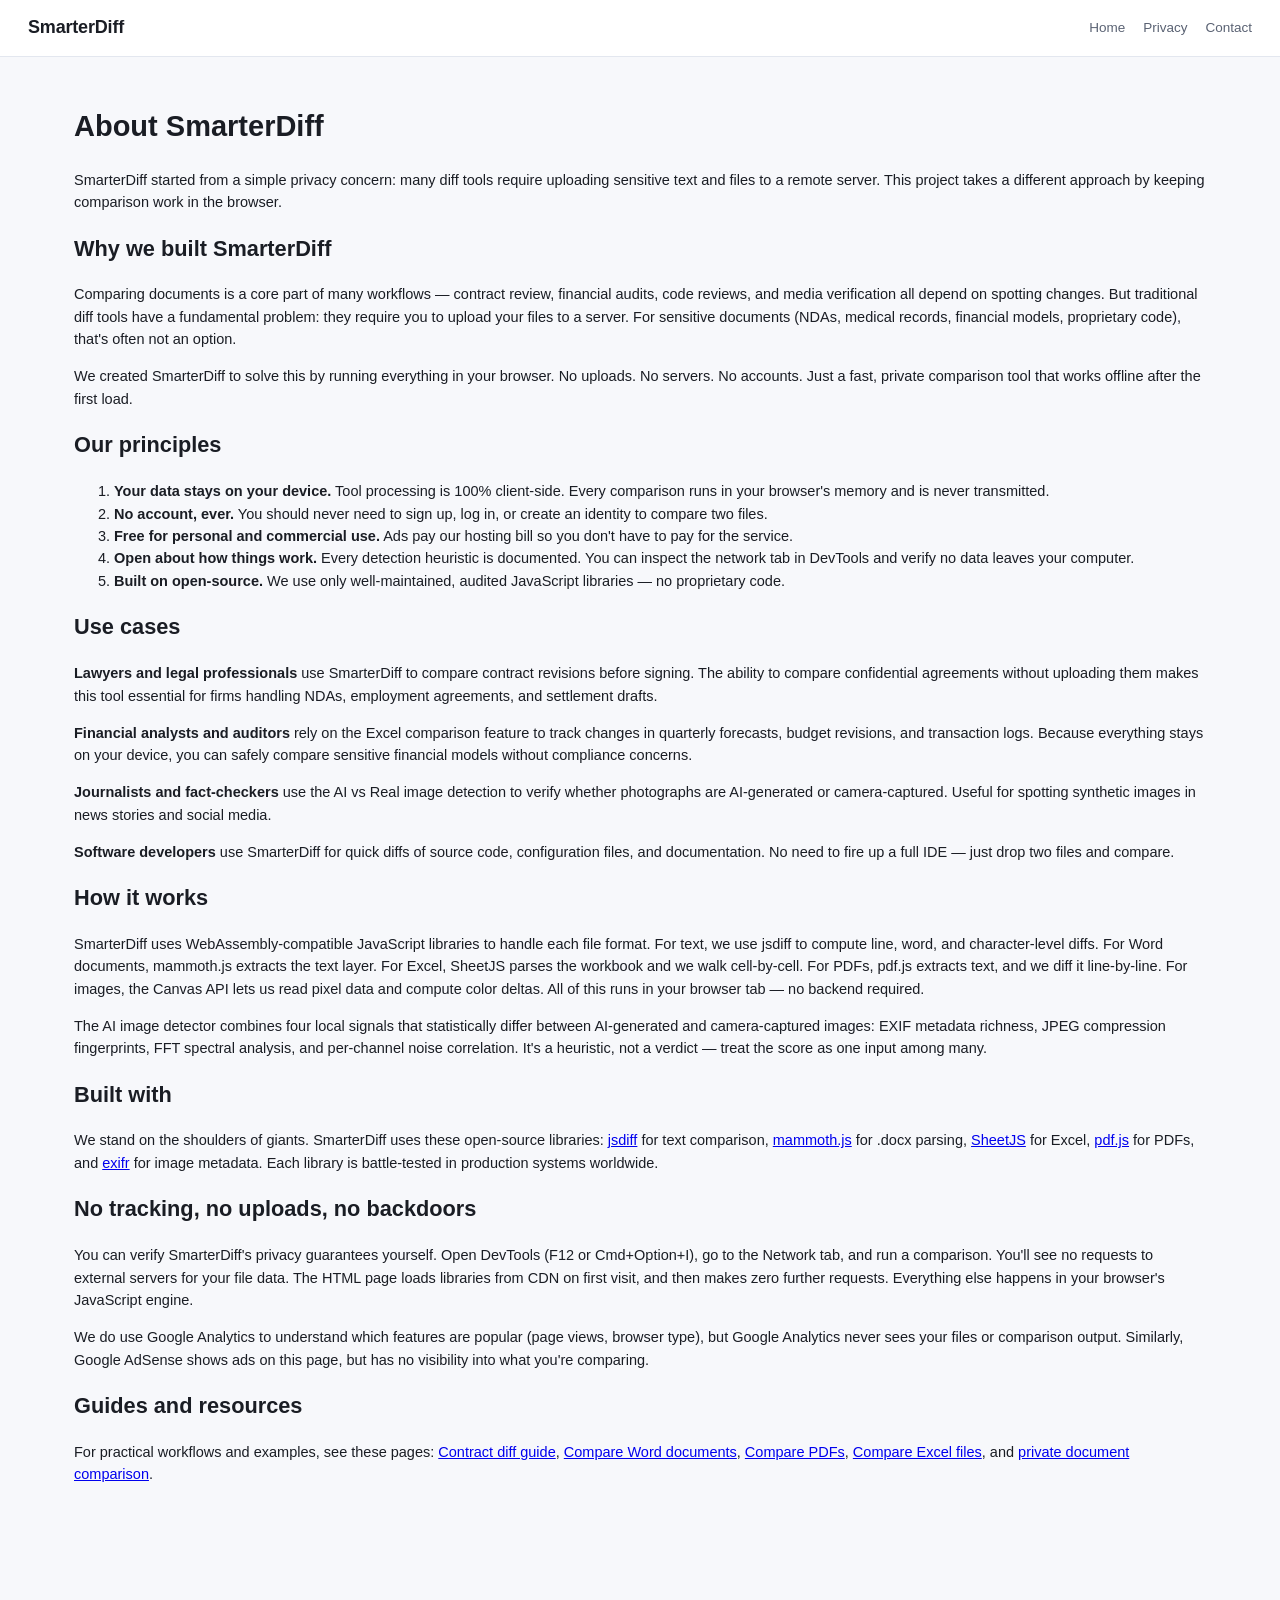
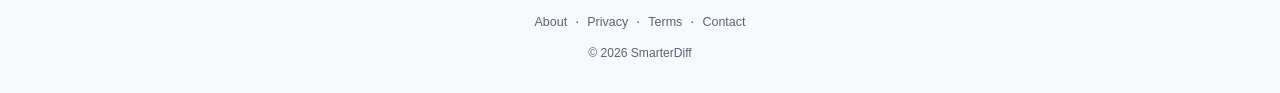
<file: about.html>
<!DOCTYPE html>
<html lang="en">
<head>
<meta charset="UTF-8" />
<meta name="viewport" content="width=device-width, initial-scale=1.0" />
<title>About — SmarterDiff</title>
<meta name="description" content="About SmarterDiff: who built it, why, and how it stays privacy-first." />
<link rel="canonical" href="https://smarterdiff.com/about.html" />
<link rel="stylesheet" href="styles.css" />
<script async src="https://pagead2.googlesyndication.com/pagead/js/adsbygoogle.js?client=ca-pub-8966173018783583" crossorigin="anonymous"></script>
</head>
<body>
<header class="topbar">
  <div class="brand"><a href="/" style="color:inherit;text-decoration:none;"><span>SmarterDiff</span></a></div>
  <nav class="nav"><a href="/">Home</a><a href="/privacy.html">Privacy</a><a href="/contact.html">Contact</a></nav>
</header>
<main class="container">
  <h1>About SmarterDiff</h1>
  <p>
    SmarterDiff started from a simple privacy concern: many diff tools require
    uploading sensitive text and files to a remote server. This project takes a
    different approach by keeping comparison work in the browser.
  </p>

  <h2>Why we built SmarterDiff</h2>
  <p>
    Comparing documents is a core part of many workflows — contract review, financial
    audits, code reviews, and media verification all depend on spotting changes.
    But traditional diff tools have a fundamental problem: they require you to upload
    your files to a server. For sensitive documents (NDAs, medical records, financial
    models, proprietary code), that's often not an option.
  </p>
  <p>
    We created SmarterDiff to solve this by running everything in your browser.
    No uploads. No servers. No accounts. Just a fast, private comparison tool that
    works offline after the first load.
  </p>

  <h2>Our principles</h2>
  <ol>
    <li><strong>Your data stays on your device.</strong> Tool processing is 100% client-side. Every comparison runs in your browser's memory and is never transmitted.</li>
    <li><strong>No account, ever.</strong> You should never need to sign up, log in, or create an identity to compare two files.</li>
    <li><strong>Free for personal and commercial use.</strong> Ads pay our hosting bill so you don't have to pay for the service.</li>
    <li><strong>Open about how things work.</strong> Every detection heuristic is documented. You can inspect the network tab in DevTools and verify no data leaves your computer.</li>
    <li><strong>Built on open-source.</strong> We use only well-maintained, audited JavaScript libraries — no proprietary code.</li>
  </ol>

  <h2>Use cases</h2>
  <p>
    <strong>Lawyers and legal professionals</strong> use SmarterDiff to compare contract
    revisions before signing. The ability to compare confidential agreements without
    uploading them makes this tool essential for firms handling NDAs, employment agreements,
    and settlement drafts.
  </p>
  <p>
    <strong>Financial analysts and auditors</strong> rely on the Excel comparison feature
    to track changes in quarterly forecasts, budget revisions, and transaction logs.
    Because everything stays on your device, you can safely compare sensitive financial
    models without compliance concerns.
  </p>
  <p>
    <strong>Journalists and fact-checkers</strong> use the AI vs Real image detection
    to verify whether photographs are AI-generated or camera-captured. Useful for
    spotting synthetic images in news stories and social media.
  </p>
  <p>
    <strong>Software developers</strong> use SmarterDiff for quick diffs of source code,
    configuration files, and documentation. No need to fire up a full IDE — just drop
    two files and compare.
  </p>

  <h2>How it works</h2>
  <p>
    SmarterDiff uses WebAssembly-compatible JavaScript libraries to handle each file format.
    For text, we use jsdiff to compute line, word, and character-level diffs.
    For Word documents, mammoth.js extracts the text layer. For Excel, SheetJS parses
    the workbook and we walk cell-by-cell. For PDFs, pdf.js extracts text, and we diff
    it line-by-line. For images, the Canvas API lets us read pixel data and compute
    color deltas. All of this runs in your browser tab — no backend required.
  </p>
  <p>
    The AI image detector combines four local signals that statistically differ between
    AI-generated and camera-captured images: EXIF metadata richness, JPEG compression
    fingerprints, FFT spectral analysis, and per-channel noise correlation. It's a heuristic,
    not a verdict — treat the score as one input among many.
  </p>

  <h2>Built with</h2>
  <p>
    We stand on the shoulders of giants. SmarterDiff uses these open-source libraries:
    <a href="https://github.com/kpdecker/jsdiff">jsdiff</a> for text comparison,
    <a href="https://github.com/mwilliamson/mammoth.js">mammoth.js</a> for .docx parsing,
    <a href="https://github.com/SheetJS/sheetjs">SheetJS</a> for Excel,
    <a href="https://mozilla.github.io/pdf.js/">pdf.js</a> for PDFs, and
    <a href="https://github.com/MikeKovarik/exifr">exifr</a> for image metadata.
    Each library is battle-tested in production systems worldwide.
  </p>

  <h2>No tracking, no uploads, no backdoors</h2>
  <p>
    You can verify SmarterDiff's privacy guarantees yourself. Open DevTools (F12 or Cmd+Option+I),
    go to the Network tab, and run a comparison. You'll see no requests to external servers
    for your file data. The HTML page loads libraries from CDN on first visit, and then
    makes zero further requests. Everything else happens in your browser's JavaScript engine.
  </p>
  <p>
    We do use Google Analytics to understand which features are popular (page views, browser type),
    but Google Analytics never sees your files or comparison output. Similarly, Google AdSense
    shows ads on this page, but has no visibility into what you're comparing.
  </p>
<section>
  <h2>Guides and resources</h2>
  <p>
    For practical workflows and examples, see these pages:
    <a href="/contract-diff-guide.html">Contract diff guide</a>,
    <a href="/compare-word-documents.html">Compare Word documents</a>,
    <a href="/compare-pdfs.html">Compare PDFs</a>,
    <a href="/compare-excel-files.html">Compare Excel files</a>, and
    <a href="/private-document-comparison.html">private document comparison</a>.
  </p>
</section>
</main>
<footer class="footer">
  <nav class="footer-nav">
    <a href="/about.html">About</a> · <a href="/privacy.html">Privacy</a> · <a href="/terms.html">Terms</a> · <a href="/contact.html">Contact</a>
  </nav>
  <small>© 2026 SmarterDiff</small>
</footer>
</body>
</html>
</file>
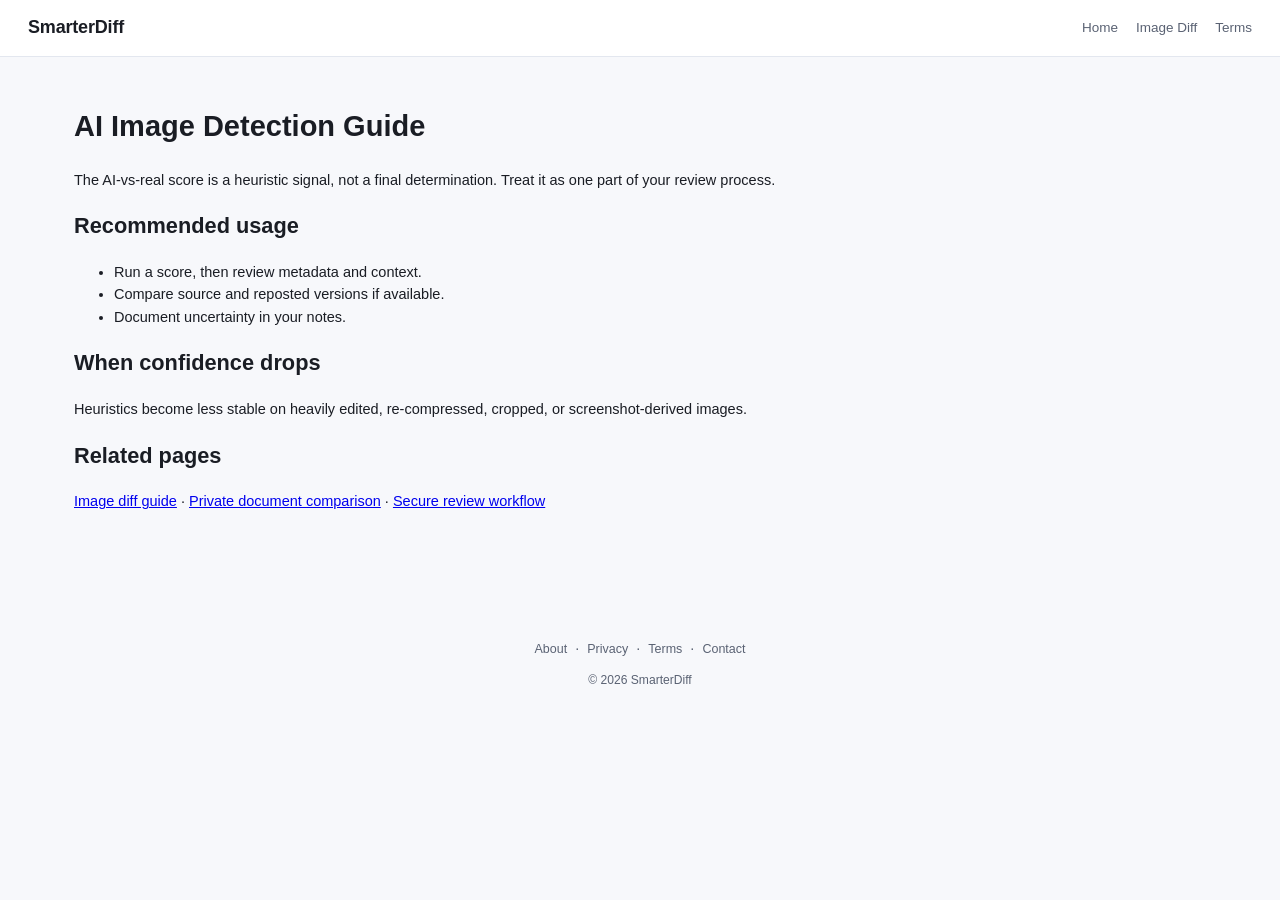
<file: ai-image-detection-guide.html>
<!DOCTYPE html>
<html lang="en">
<head>
<meta charset="UTF-8" />
<meta name="viewport" content="width=device-width, initial-scale=1.0" />
<title>AI Image Detection Guide | SmarterDiff</title>
<meta name="description" content="How to use AI image likelihood scores responsibly and interpret heuristic output." />
<link rel="canonical" href="https://smarterdiff.com/ai-image-detection-guide.html" />
<link rel="stylesheet" href="styles.css" />
</head>
<body>
<header class="topbar">
  <div class="brand"><a href="/" style="color:inherit;text-decoration:none;"><span>SmarterDiff</span></a></div>
  <nav class="nav"><a href="/">Home</a><a href="/image-diff-guide.html">Image Diff</a><a href="/terms.html">Terms</a></nav>
</header>
<main class="container">
  <h1>AI Image Detection Guide</h1>
  <p>The AI-vs-real score is a heuristic signal, not a final determination. Treat it as one part of your review process.</p>
  <h2>Recommended usage</h2>
  <ul>
    <li>Run a score, then review metadata and context.</li>
    <li>Compare source and reposted versions if available.</li>
    <li>Document uncertainty in your notes.</li>
  </ul>
  <h2>When confidence drops</h2>
  <p>Heuristics become less stable on heavily edited, re-compressed, cropped, or screenshot-derived images.</p>
  <h2>Related pages</h2>
  <p><a href="/image-diff-guide.html">Image diff guide</a> · <a href="/private-document-comparison.html">Private document comparison</a> · <a href="/secure-review-workflow.html">Secure review workflow</a></p>
</main>
<footer class="footer">
  <nav class="footer-nav"><a href="/about.html">About</a> · <a href="/privacy.html">Privacy</a> · <a href="/terms.html">Terms</a> · <a href="/contact.html">Contact</a></nav>
  <small>© 2026 SmarterDiff</small>
</footer>
</body>
</html>
</file>
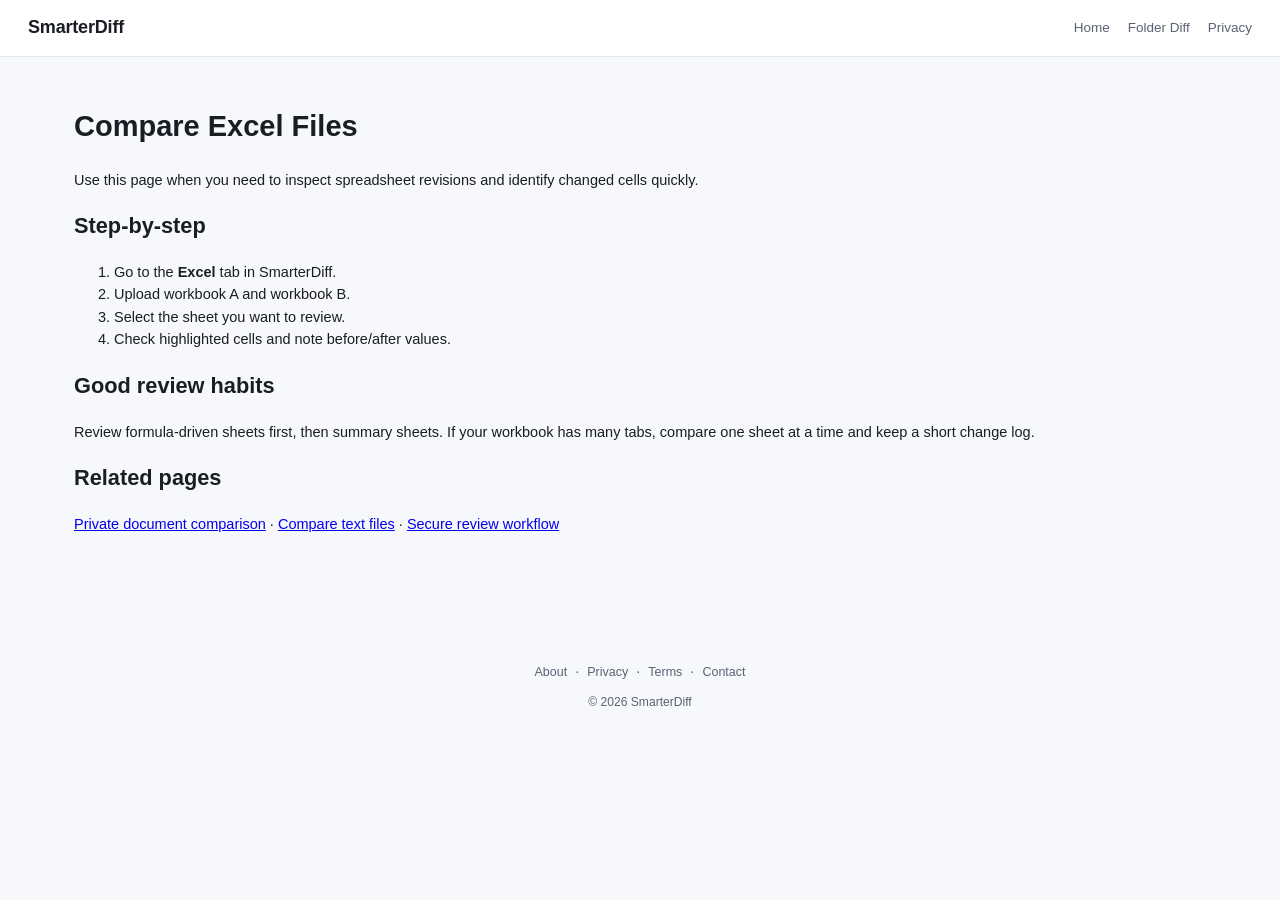
<file: compare-excel-files.html>
<!DOCTYPE html>
<html lang="en">
<head>
<meta charset="UTF-8" />
<meta name="viewport" content="width=device-width, initial-scale=1.0" />
<title>Compare Excel Files and CSVs | SmarterDiff</title>
<meta name="description" content="A practical guide for comparing Excel and CSV files cell-by-cell with local browser processing." />
<link rel="canonical" href="https://smarterdiff.com/compare-excel-files.html" />
<link rel="stylesheet" href="styles.css" />
</head>
<body>
<header class="topbar">
  <div class="brand"><a href="/" style="color:inherit;text-decoration:none;"><span>SmarterDiff</span></a></div>
  <nav class="nav"><a href="/">Home</a><a href="/folder-diff-checklist.html">Folder Diff</a><a href="/privacy.html">Privacy</a></nav>
</header>
<main class="container">
  <h1>Compare Excel Files</h1>
  <p>Use this page when you need to inspect spreadsheet revisions and identify changed cells quickly.</p>

  <h2>Step-by-step</h2>
  <ol>
    <li>Go to the <strong>Excel</strong> tab in SmarterDiff.</li>
    <li>Upload workbook A and workbook B.</li>
    <li>Select the sheet you want to review.</li>
    <li>Check highlighted cells and note before/after values.</li>
  </ol>

  <h2>Good review habits</h2>
  <p>Review formula-driven sheets first, then summary sheets. If your workbook has many tabs, compare one sheet at a time and keep a short change log.</p>

  <h2>Related pages</h2>
  <p><a href="/private-document-comparison.html">Private document comparison</a> · <a href="/compare-text-files.html">Compare text files</a> · <a href="/secure-review-workflow.html">Secure review workflow</a></p>
</main>
<footer class="footer">
  <nav class="footer-nav"><a href="/about.html">About</a> · <a href="/privacy.html">Privacy</a> · <a href="/terms.html">Terms</a> · <a href="/contact.html">Contact</a></nav>
  <small>© 2026 SmarterDiff</small>
</footer>
</body>
</html>
</file>
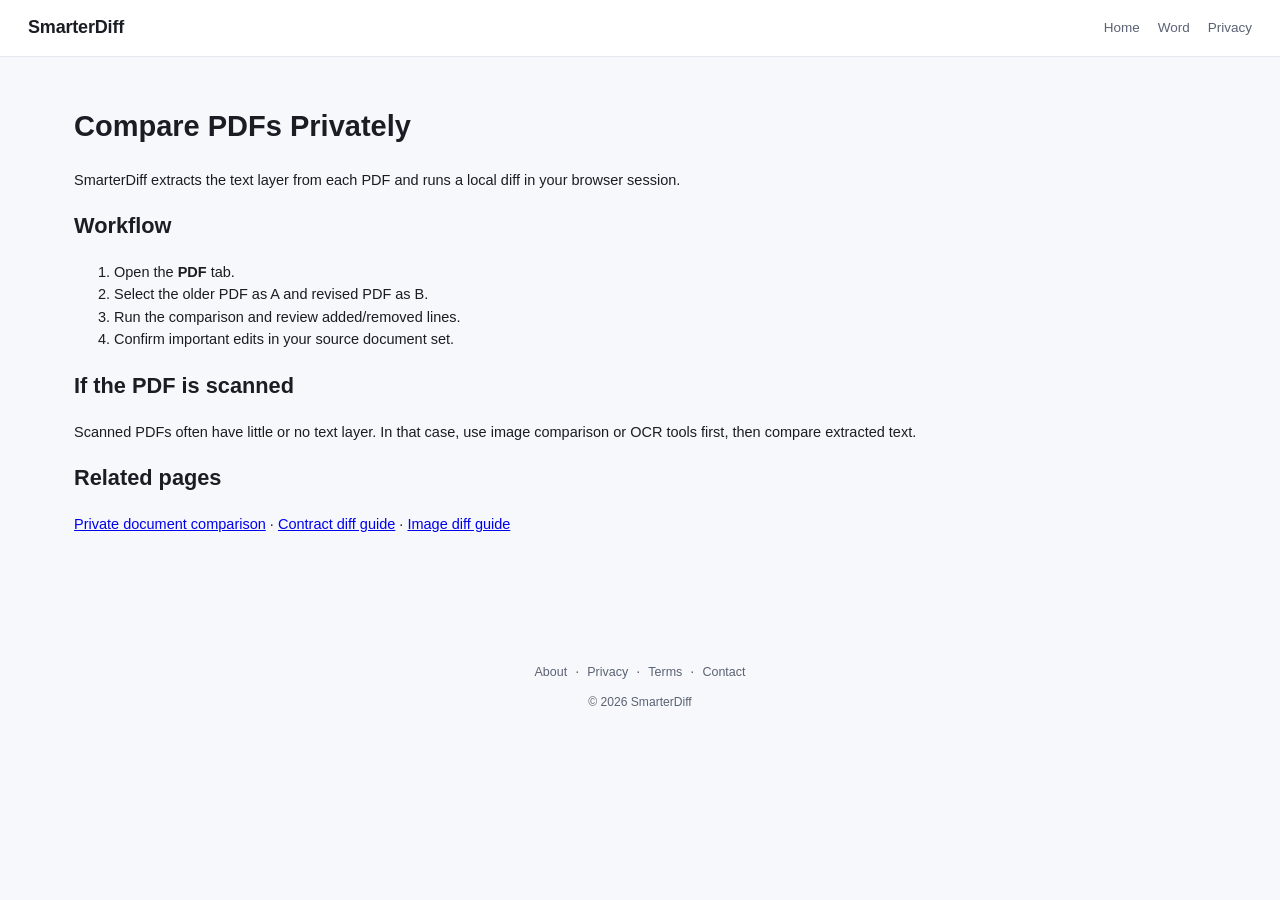
<file: compare-pdfs.html>
<!DOCTYPE html>
<html lang="en">
<head>
<meta charset="UTF-8" />
<meta name="viewport" content="width=device-width, initial-scale=1.0" />
<title>Compare PDF Files Without Uploading Content | SmarterDiff</title>
<meta name="description" content="Learn how to compare two PDFs locally in your browser and handle scanned PDF edge cases." />
<link rel="canonical" href="https://smarterdiff.com/compare-pdfs.html" />
<link rel="stylesheet" href="styles.css" />
</head>
<body>
<header class="topbar">
  <div class="brand"><a href="/" style="color:inherit;text-decoration:none;"><span>SmarterDiff</span></a></div>
  <nav class="nav"><a href="/">Home</a><a href="/compare-word-documents.html">Word</a><a href="/privacy.html">Privacy</a></nav>
</header>
<main class="container">
  <h1>Compare PDFs Privately</h1>
  <p>SmarterDiff extracts the text layer from each PDF and runs a local diff in your browser session.</p>

  <h2>Workflow</h2>
  <ol>
    <li>Open the <strong>PDF</strong> tab.</li>
    <li>Select the older PDF as A and revised PDF as B.</li>
    <li>Run the comparison and review added/removed lines.</li>
    <li>Confirm important edits in your source document set.</li>
  </ol>

  <h2>If the PDF is scanned</h2>
  <p>Scanned PDFs often have little or no text layer. In that case, use image comparison or OCR tools first, then compare extracted text.</p>

  <h2>Related pages</h2>
  <p><a href="/private-document-comparison.html">Private document comparison</a> · <a href="/contract-diff-guide.html">Contract diff guide</a> · <a href="/image-diff-guide.html">Image diff guide</a></p>
</main>
<footer class="footer">
  <nav class="footer-nav"><a href="/about.html">About</a> · <a href="/privacy.html">Privacy</a> · <a href="/terms.html">Terms</a> · <a href="/contact.html">Contact</a></nav>
  <small>© 2026 SmarterDiff</small>
</footer>
</body>
</html>
</file>
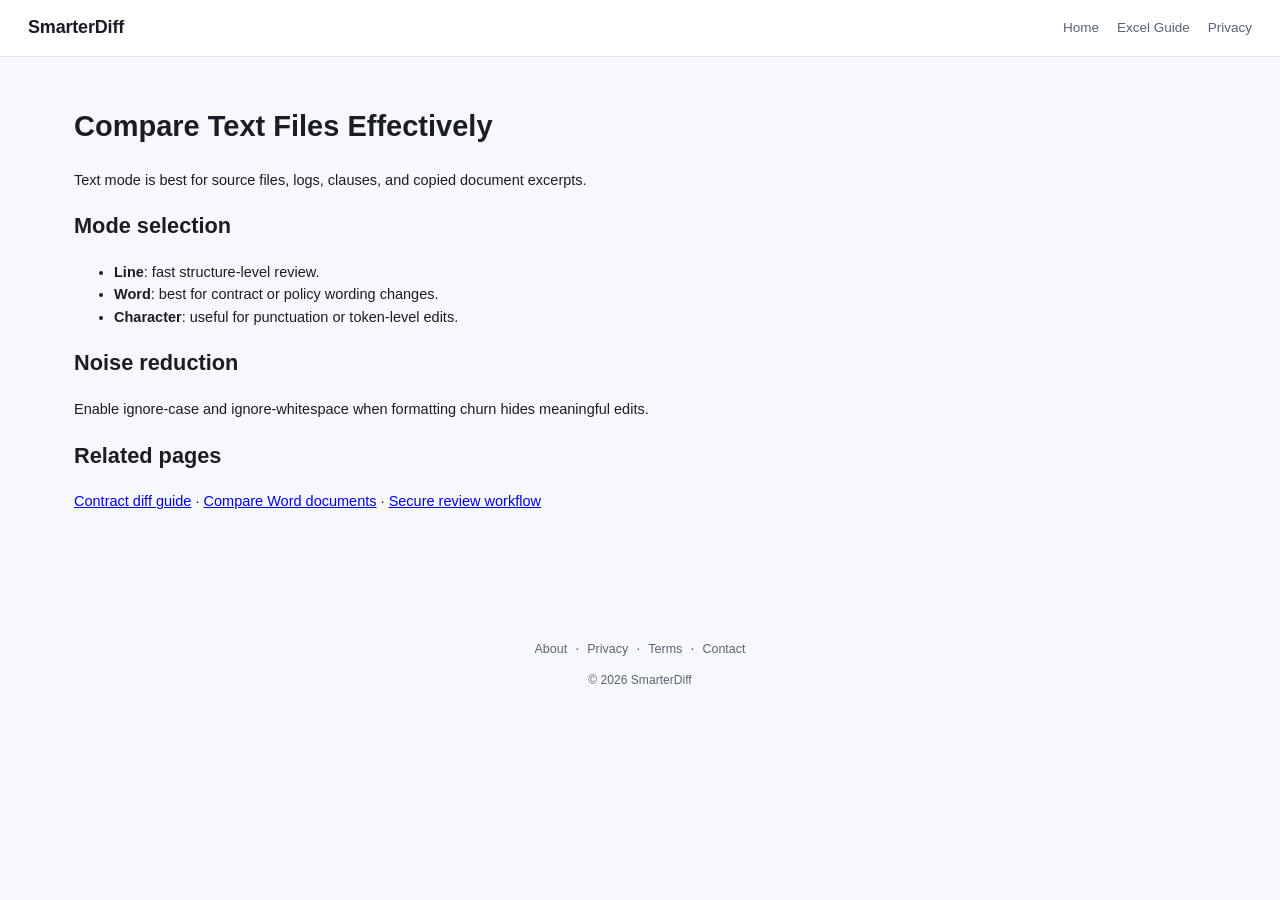
<file: compare-text-files.html>
<!DOCTYPE html>
<html lang="en">
<head>
<meta charset="UTF-8" />
<meta name="viewport" content="width=device-width, initial-scale=1.0" />
<title>Compare Text Files by Line, Word, or Character | SmarterDiff</title>
<meta name="description" content="Guide to text diff modes, including ignore-case and ignore-whitespace settings for cleaner reviews." />
<link rel="canonical" href="https://smarterdiff.com/compare-text-files.html" />
<link rel="stylesheet" href="styles.css" />
</head>
<body>
<header class="topbar">
  <div class="brand"><a href="/" style="color:inherit;text-decoration:none;"><span>SmarterDiff</span></a></div>
  <nav class="nav"><a href="/">Home</a><a href="/compare-excel-files.html">Excel Guide</a><a href="/privacy.html">Privacy</a></nav>
</header>
<main class="container">
  <h1>Compare Text Files Effectively</h1>
  <p>Text mode is best for source files, logs, clauses, and copied document excerpts.</p>
  <h2>Mode selection</h2>
  <ul>
    <li><strong>Line</strong>: fast structure-level review.</li>
    <li><strong>Word</strong>: best for contract or policy wording changes.</li>
    <li><strong>Character</strong>: useful for punctuation or token-level edits.</li>
  </ul>
  <h2>Noise reduction</h2>
  <p>Enable ignore-case and ignore-whitespace when formatting churn hides meaningful edits.</p>
  <h2>Related pages</h2>
  <p><a href="/contract-diff-guide.html">Contract diff guide</a> · <a href="/compare-word-documents.html">Compare Word documents</a> · <a href="/secure-review-workflow.html">Secure review workflow</a></p>
</main>
<footer class="footer">
  <nav class="footer-nav"><a href="/about.html">About</a> · <a href="/privacy.html">Privacy</a> · <a href="/terms.html">Terms</a> · <a href="/contact.html">Contact</a></nav>
  <small>© 2026 SmarterDiff</small>
</footer>
</body>
</html>
</file>
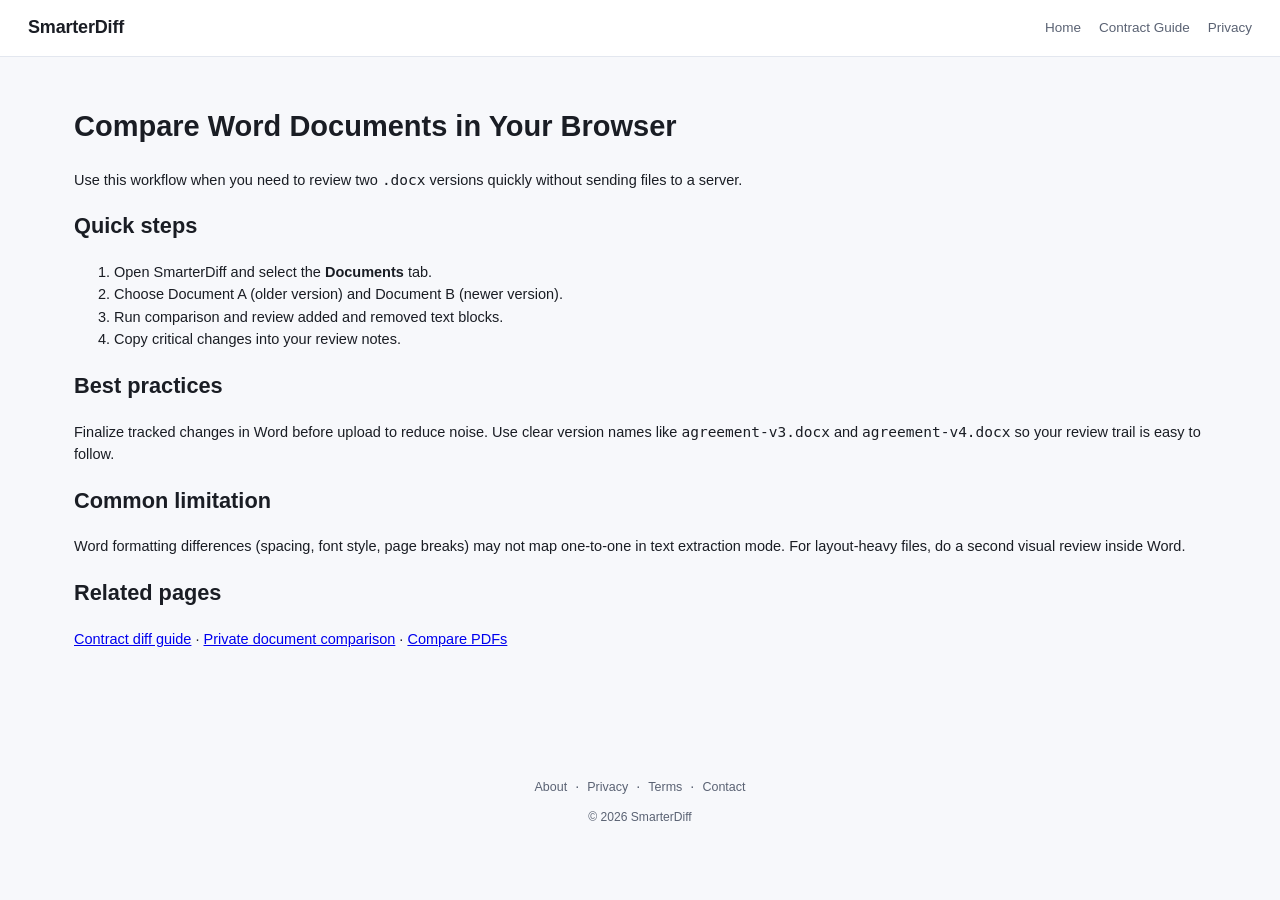
<file: compare-word-documents.html>
<!DOCTYPE html>
<html lang="en">
<head>
<meta charset="UTF-8" />
<meta name="viewport" content="width=device-width, initial-scale=1.0" />
<title>How to Compare Word Documents Privately | SmarterDiff</title>
<meta name="description" content="Step-by-step guide to compare Word documents (.docx) in your browser without uploading files." />
<link rel="canonical" href="https://smarterdiff.com/compare-word-documents.html" />
<link rel="stylesheet" href="styles.css" />
</head>
<body>
<header class="topbar">
  <div class="brand"><a href="/" style="color:inherit;text-decoration:none;"><span>SmarterDiff</span></a></div>
  <nav class="nav"><a href="/">Home</a><a href="/contract-diff-guide.html">Contract Guide</a><a href="/privacy.html">Privacy</a></nav>
</header>
<main class="container">
  <h1>Compare Word Documents in Your Browser</h1>
  <p>Use this workflow when you need to review two <code>.docx</code> versions quickly without sending files to a server.</p>

  <h2>Quick steps</h2>
  <ol>
    <li>Open SmarterDiff and select the <strong>Documents</strong> tab.</li>
    <li>Choose Document A (older version) and Document B (newer version).</li>
    <li>Run comparison and review added and removed text blocks.</li>
    <li>Copy critical changes into your review notes.</li>
  </ol>

  <h2>Best practices</h2>
  <p>Finalize tracked changes in Word before upload to reduce noise. Use clear version names like <code>agreement-v3.docx</code> and <code>agreement-v4.docx</code> so your review trail is easy to follow.</p>

  <h2>Common limitation</h2>
  <p>Word formatting differences (spacing, font style, page breaks) may not map one-to-one in text extraction mode. For layout-heavy files, do a second visual review inside Word.</p>

  <h2>Related pages</h2>
  <p><a href="/contract-diff-guide.html">Contract diff guide</a> · <a href="/private-document-comparison.html">Private document comparison</a> · <a href="/compare-pdfs.html">Compare PDFs</a></p>
</main>
<footer class="footer">
  <nav class="footer-nav">
    <a href="/about.html">About</a> · <a href="/privacy.html">Privacy</a> · <a href="/terms.html">Terms</a> · <a href="/contact.html">Contact</a>
  </nav>
  <small>© 2026 SmarterDiff</small>
</footer>
</body>
</html>
</file>
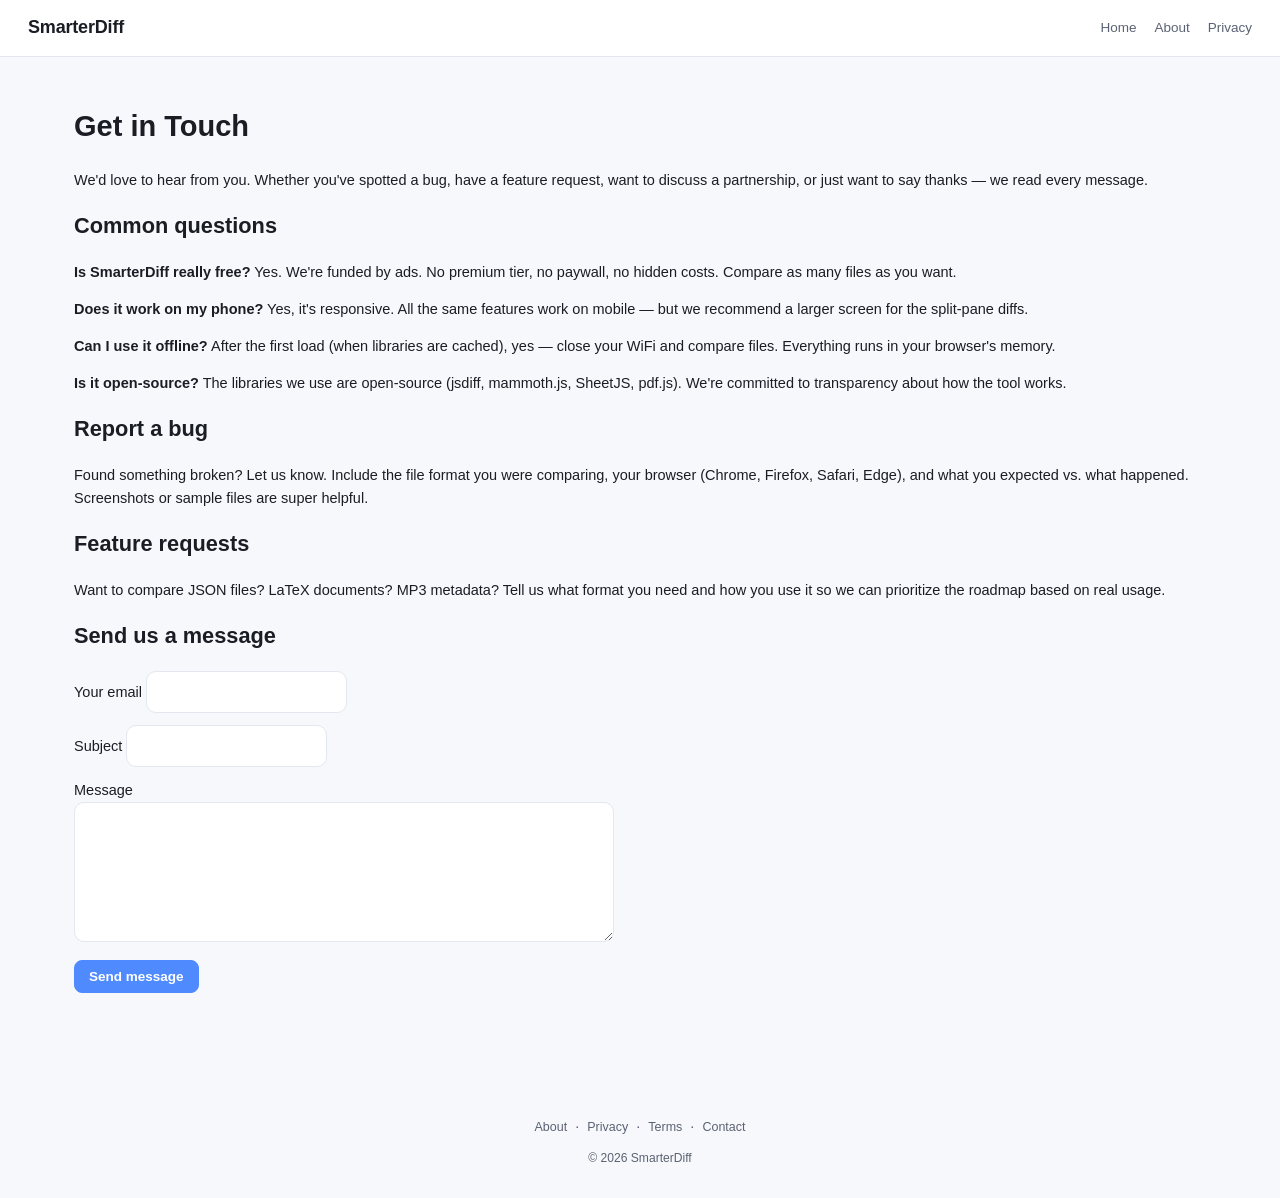
<file: contact.html>
<!DOCTYPE html>
<html lang="en">
<head>
<meta charset="UTF-8" />
<meta name="viewport" content="width=device-width, initial-scale=1.0" />
<title>Contact — SmarterDiff</title>
<meta name="description" content="Get in touch with SmarterDiff for support, feedback, and feature requests." />
<link rel="canonical" href="https://smarterdiff.com/contact.html" />
<link rel="stylesheet" href="styles.css" />
<script async src="https://pagead2.googlesyndication.com/pagead/js/adsbygoogle.js?client=ca-pub-8966173018783583" crossorigin="anonymous"></script>
<style>
  .contact-form { display: grid; gap: 12px; max-width: 540px; }
  .contact-form input, .contact-form textarea {
    background: var(--panel); color: var(--text);
    border: 1px solid var(--border); border-radius: 10px;
    padding: 12px; font-size: 14px; font-family: inherit;
  }
  .contact-form textarea { min-height: 140px; resize: vertical; }
</style>
</head>
<body>
<header class="topbar">
  <div class="brand"><a href="/" style="color:inherit;text-decoration:none;"><span>SmarterDiff</span></a></div>
  <nav class="nav"><a href="/">Home</a><a href="/about.html">About</a><a href="/privacy.html">Privacy</a></nav>
</header>
<main class="container">
  <h1>Get in Touch</h1>
  <p>
    We'd love to hear from you. Whether you've spotted a bug, have a feature request,
    want to discuss a partnership, or just want to say thanks — we read every message.
  </p>

  <h2>Common questions</h2>
  <p>
    <strong>Is SmarterDiff really free?</strong> Yes. We're funded by ads. No premium tier,
    no paywall, no hidden costs. Compare as many files as you want.
  </p>
  <p>
    <strong>Does it work on my phone?</strong> Yes, it's responsive. All the same features
    work on mobile — but we recommend a larger screen for the split-pane diffs.
  </p>
  <p>
    <strong>Can I use it offline?</strong> After the first load (when libraries are cached),
    yes — close your WiFi and compare files. Everything runs in your browser's memory.
  </p>
  <p>
    <strong>Is it open-source?</strong> The libraries we use are open-source (jsdiff, mammoth.js,
    SheetJS, pdf.js). We're committed to transparency about how the tool works.
  </p>

  <h2>Report a bug</h2>
  <p>
    Found something broken? Let us know. Include the file format you were comparing, your
    browser (Chrome, Firefox, Safari, Edge), and what you expected vs. what happened.
    Screenshots or sample files are super helpful.
  </p>

  <h2>Feature requests</h2>
  <p>
    Want to compare JSON files? LaTeX documents? MP3 metadata? Tell us what format
    you need and how you use it so we can prioritize the roadmap based on real usage.
  </p>

  <h2>Send us a message</h2>
  <!-- Replace the form action with your own Formspree (or equivalent) endpoint -->
  <form id="contact-form" class="contact-form" action="https://formspree.io/f/xlgvjqen" method="POST">
    <label>
      Your email
      <input type="email" name="email" required />
    </label>
    <label>
      Subject
      <input type="text" name="subject" required />
    </label>
    <label>
      Message
      <textarea name="message" required></textarea>
    </label>
    <button class="btn primary" type="submit" style="justify-self:start;">Send message</button>
  </form>

  <div id="contact-status" aria-live="polite" style="margin-top:12px;font-size:14px;color:var(--muted);"></div>

  
</main>
<footer class="footer">
  <nav class="footer-nav">
    <a href="/about.html">About</a> · <a href="/privacy.html">Privacy</a> · <a href="/terms.html">Terms</a> · <a href="/contact.html">Contact</a>
  </nav>
  <small>© 2026 SmarterDiff</small>
</footer>
<script>
  (function(){
    var form = document.getElementById('contact-form');
    if (!form) return;
    var status = document.getElementById('contact-status');

    form.addEventListener('submit', function(e){
      e.preventDefault();
      status.style.color = '';
      status.textContent = 'Sending…';

      var action = form.getAttribute('action');
      if (!action || action.indexOf('YOUR_FORM_ID') !== -1) {
        status.style.color = 'crimson';
        status.textContent = 'Please set your Formspree form ID in the form action.';
        return;
      }

      var data = new FormData(form);

      fetch(action, {
        method: 'POST',
        body: data,
        headers: {
          'Accept': 'application/json'
        }
      }).then(function(response){
        if (response.ok) return response.json().catch(function(){return {ok:true}});
        return response.json().then(function(err){throw err}).catch(function(){throw new Error('Request failed')});
      }).then(function(){
        form.reset();
        status.style.color = 'green';
        status.textContent = 'Message sent — thanks!';
      }).catch(function(err){
        status.style.color = 'crimson';
        status.textContent = 'Sorry — sending failed. Please email hello@smarterdiff.com';
        console.error('Contact form error:', err);
      });
    });
  })();
</script>
</body>
</html>
</file>
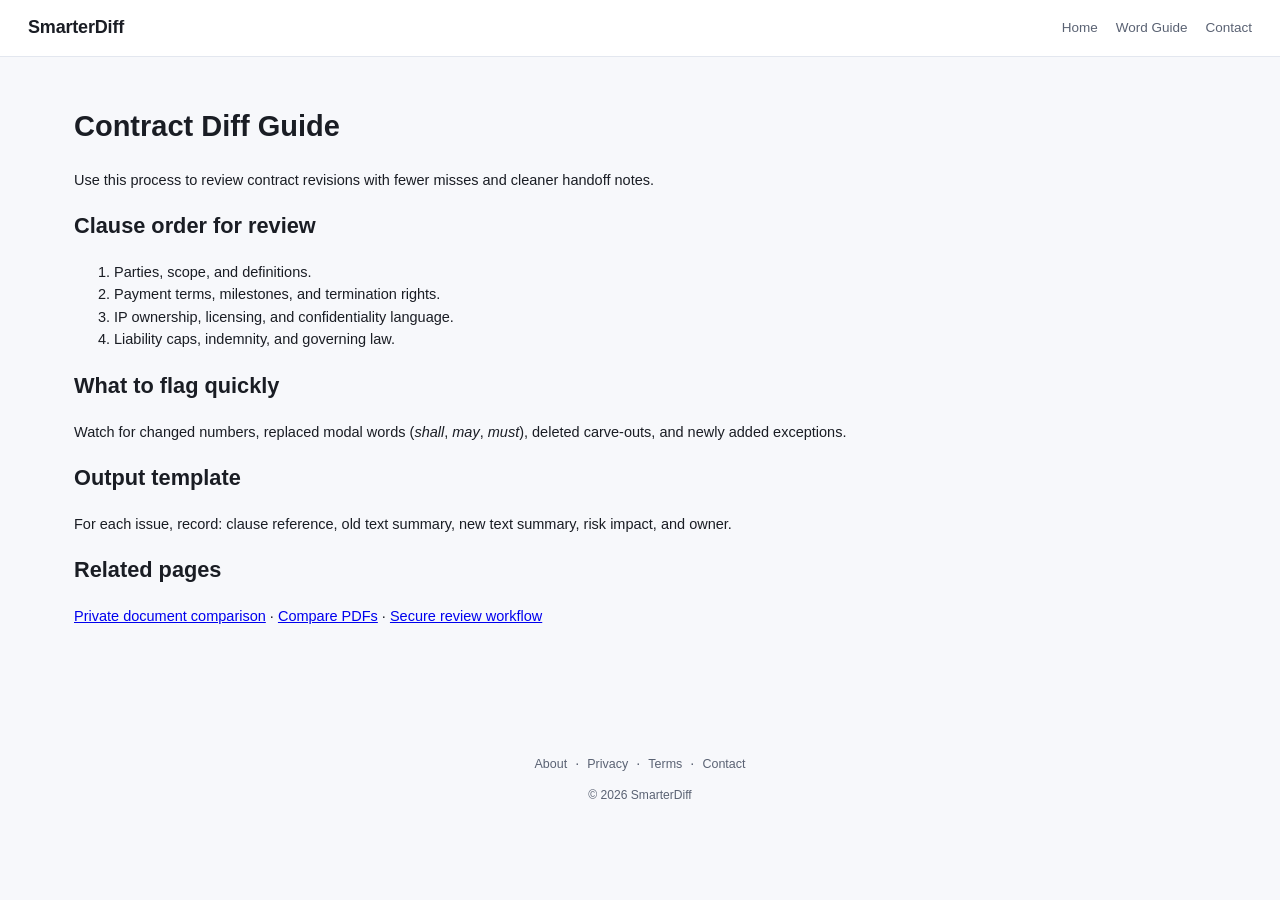
<file: contract-diff-guide.html>
<!DOCTYPE html>
<html lang="en">
<head>
<meta charset="UTF-8" />
<meta name="viewport" content="width=device-width, initial-scale=1.0" />
<title>Contract Diff Guide | SmarterDiff</title>
<meta name="description" content="A practical contract redline checklist for reviewing clause changes with SmarterDiff." />
<link rel="canonical" href="https://smarterdiff.com/contract-diff-guide.html" />
<link rel="stylesheet" href="styles.css" />
</head>
<body>
<header class="topbar">
  <div class="brand"><a href="/" style="color:inherit;text-decoration:none;"><span>SmarterDiff</span></a></div>
  <nav class="nav"><a href="/">Home</a><a href="/compare-word-documents.html">Word Guide</a><a href="/contact.html">Contact</a></nav>
</header>
<main class="container">
  <h1>Contract Diff Guide</h1>
  <p>Use this process to review contract revisions with fewer misses and cleaner handoff notes.</p>

  <h2>Clause order for review</h2>
  <ol>
    <li>Parties, scope, and definitions.</li>
    <li>Payment terms, milestones, and termination rights.</li>
    <li>IP ownership, licensing, and confidentiality language.</li>
    <li>Liability caps, indemnity, and governing law.</li>
  </ol>

  <h2>What to flag quickly</h2>
  <p>Watch for changed numbers, replaced modal words (<em>shall</em>, <em>may</em>, <em>must</em>), deleted carve-outs, and newly added exceptions.</p>

  <h2>Output template</h2>
  <p>For each issue, record: clause reference, old text summary, new text summary, risk impact, and owner.</p>

  <h2>Related pages</h2>
  <p><a href="/private-document-comparison.html">Private document comparison</a> · <a href="/compare-pdfs.html">Compare PDFs</a> · <a href="/secure-review-workflow.html">Secure review workflow</a></p>
</main>
<footer class="footer">
  <nav class="footer-nav"><a href="/about.html">About</a> · <a href="/privacy.html">Privacy</a> · <a href="/terms.html">Terms</a> · <a href="/contact.html">Contact</a></nav>
  <small>© 2026 SmarterDiff</small>
</footer>
</body>
</html>
</file>
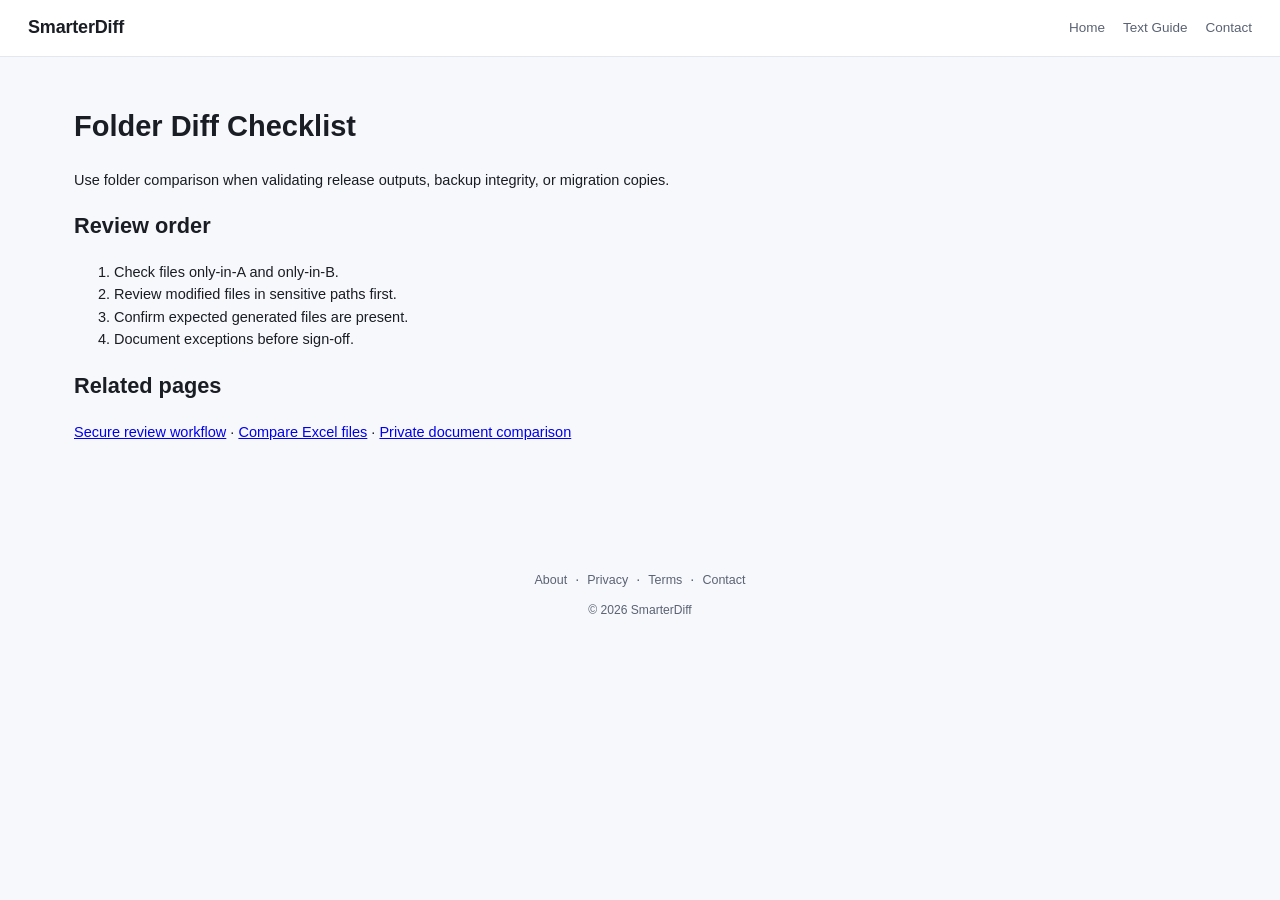
<file: folder-diff-checklist.html>
<!DOCTYPE html>
<html lang="en">
<head>
<meta charset="UTF-8" />
<meta name="viewport" content="width=device-width, initial-scale=1.0" />
<title>Folder Diff Checklist for Release Reviews | SmarterDiff</title>
<meta name="description" content="Checklist for comparing folders before releases, migrations, and backup verification." />
<link rel="canonical" href="https://smarterdiff.com/folder-diff-checklist.html" />
<link rel="stylesheet" href="styles.css" />
</head>
<body>
<header class="topbar">
  <div class="brand"><a href="/" style="color:inherit;text-decoration:none;"><span>SmarterDiff</span></a></div>
  <nav class="nav"><a href="/">Home</a><a href="/compare-text-files.html">Text Guide</a><a href="/contact.html">Contact</a></nav>
</header>
<main class="container">
  <h1>Folder Diff Checklist</h1>
  <p>Use folder comparison when validating release outputs, backup integrity, or migration copies.</p>
  <h2>Review order</h2>
  <ol>
    <li>Check files only-in-A and only-in-B.</li>
    <li>Review modified files in sensitive paths first.</li>
    <li>Confirm expected generated files are present.</li>
    <li>Document exceptions before sign-off.</li>
  </ol>
  <h2>Related pages</h2>
  <p><a href="/secure-review-workflow.html">Secure review workflow</a> · <a href="/compare-excel-files.html">Compare Excel files</a> · <a href="/private-document-comparison.html">Private document comparison</a></p>
</main>
<footer class="footer">
  <nav class="footer-nav"><a href="/about.html">About</a> · <a href="/privacy.html">Privacy</a> · <a href="/terms.html">Terms</a> · <a href="/contact.html">Contact</a></nav>
  <small>© 2026 SmarterDiff</small>
</footer>
</body>
</html>
</file>
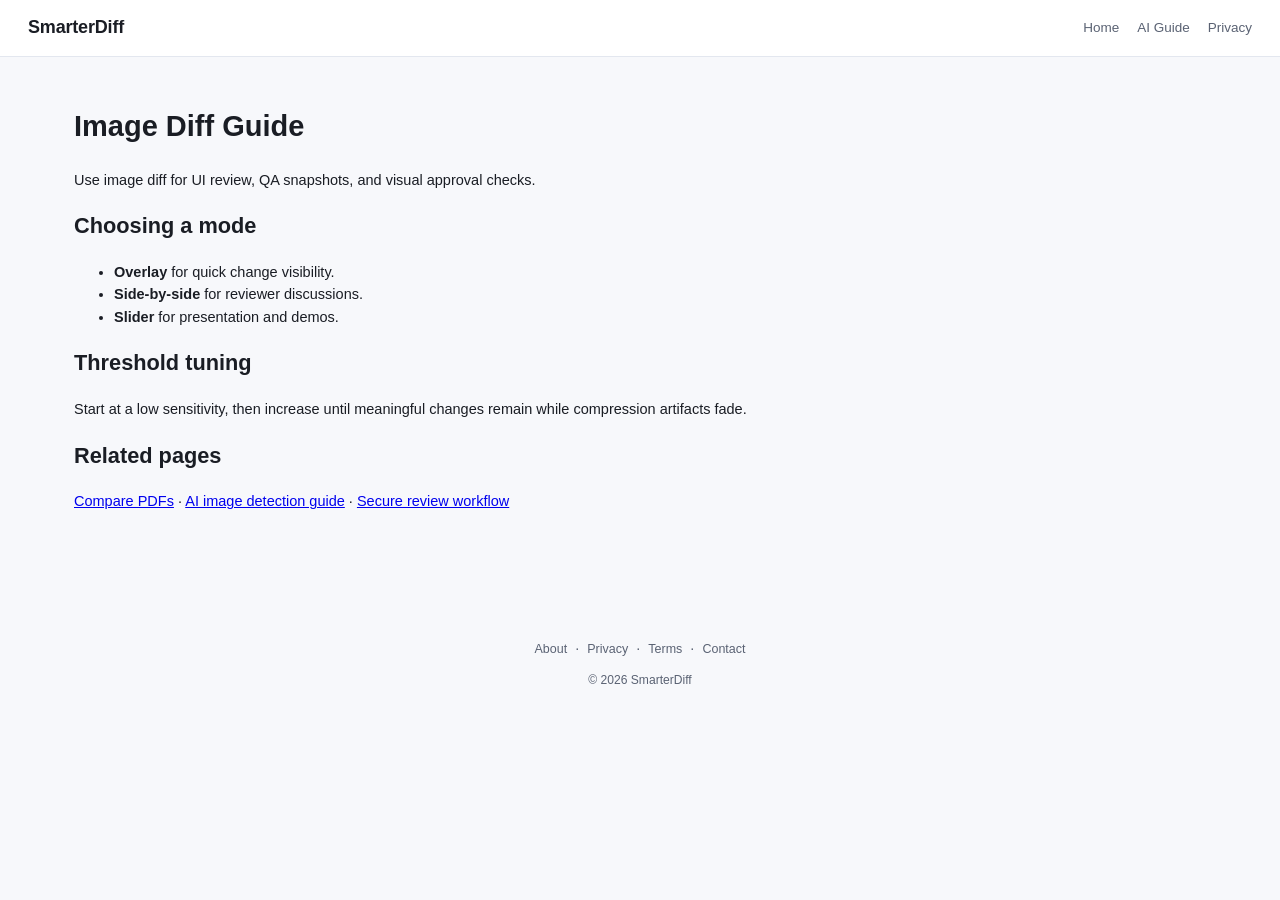
<file: image-diff-guide.html>
<!DOCTYPE html>
<html lang="en">
<head>
<meta charset="UTF-8" />
<meta name="viewport" content="width=device-width, initial-scale=1.0" />
<title>Image Diff Guide for Design and QA | SmarterDiff</title>
<meta name="description" content="How to compare two images using overlay, side-by-side, and slider modes." />
<link rel="canonical" href="https://smarterdiff.com/image-diff-guide.html" />
<link rel="stylesheet" href="styles.css" />
</head>
<body>
<header class="topbar">
  <div class="brand"><a href="/" style="color:inherit;text-decoration:none;"><span>SmarterDiff</span></a></div>
  <nav class="nav"><a href="/">Home</a><a href="/ai-image-detection-guide.html">AI Guide</a><a href="/privacy.html">Privacy</a></nav>
</header>
<main class="container">
  <h1>Image Diff Guide</h1>
  <p>Use image diff for UI review, QA snapshots, and visual approval checks.</p>
  <h2>Choosing a mode</h2>
  <ul>
    <li><strong>Overlay</strong> for quick change visibility.</li>
    <li><strong>Side-by-side</strong> for reviewer discussions.</li>
    <li><strong>Slider</strong> for presentation and demos.</li>
  </ul>
  <h2>Threshold tuning</h2>
  <p>Start at a low sensitivity, then increase until meaningful changes remain while compression artifacts fade.</p>
  <h2>Related pages</h2>
  <p><a href="/compare-pdfs.html">Compare PDFs</a> · <a href="/ai-image-detection-guide.html">AI image detection guide</a> · <a href="/secure-review-workflow.html">Secure review workflow</a></p>
</main>
<footer class="footer">
  <nav class="footer-nav"><a href="/about.html">About</a> · <a href="/privacy.html">Privacy</a> · <a href="/terms.html">Terms</a> · <a href="/contact.html">Contact</a></nav>
  <small>© 2026 SmarterDiff</small>
</footer>
</body>
</html>
</file>
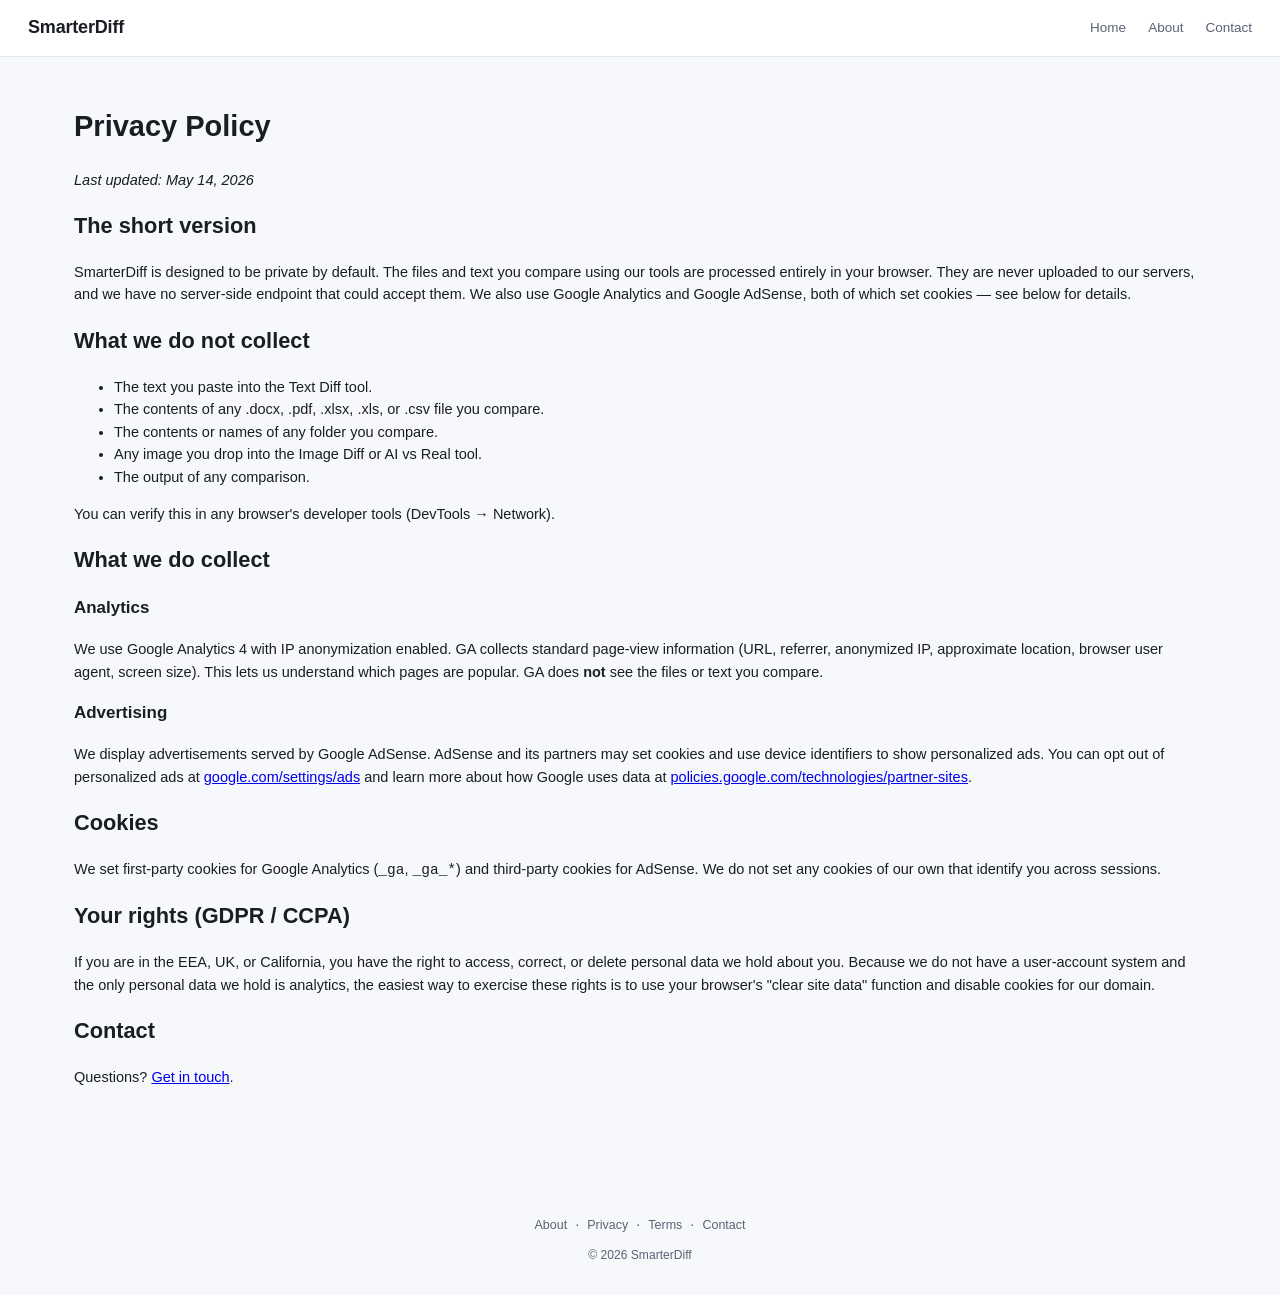
<file: privacy.html>
<!DOCTYPE html>
<html lang="en">
<head>
<meta charset="UTF-8" />
<meta name="viewport" content="width=device-width, initial-scale=1.0" />
<title>Privacy Policy — SmarterDiff</title>
<meta name="description" content="SmarterDiff's privacy policy: what data we collect (none from your tool inputs), what cookies we use, and how analytics and advertising work." />
<link rel="canonical" href="https://smarterdiff.com/privacy.html" />
<link rel="stylesheet" href="styles.css" />
<script async src="https://pagead2.googlesyndication.com/pagead/js/adsbygoogle.js?client=ca-pub-8966173018783583" crossorigin="anonymous"></script>
</head>
<body>
<header class="topbar">
  <div class="brand"><a href="/" style="color:inherit;text-decoration:none;display:flex;align-items:center;gap:10px;"><span>SmarterDiff</span></a></div>
  <nav class="nav">
    <a href="/">Home</a>
    <a href="/about.html">About</a>
    <a href="/contact.html">Contact</a>
  </nav>
</header>
<main class="container">
  <h1>Privacy Policy</h1>
  <p><em>Last updated: May 14, 2026</em></p>

  <h2>The short version</h2>
  <p>
    SmarterDiff is designed to be private by default. The files and text you compare
    using our tools are processed entirely in your browser. They are never uploaded to
    our servers, and we have no server-side endpoint that could accept them. We also
    use Google Analytics and Google AdSense, both of which set cookies — see below
    for details.
  </p>

  <h2>What we do not collect</h2>
  <ul>
    <li>The text you paste into the Text Diff tool.</li>
    <li>The contents of any .docx, .pdf, .xlsx, .xls, or .csv file you compare.</li>
    <li>The contents or names of any folder you compare.</li>
    <li>Any image you drop into the Image Diff or AI vs Real tool.</li>
    <li>The output of any comparison.</li>
  </ul>
  <p>You can verify this in any browser's developer tools (DevTools → Network).</p>

  <h2>What we do collect</h2>
  <h3>Analytics</h3>
  <p>
    We use Google Analytics 4 with IP anonymization enabled. GA collects standard
    page-view information (URL, referrer, anonymized IP, approximate location, browser
    user agent, screen size). This lets us understand which pages are popular. GA
    does <strong>not</strong> see the files or text you compare.
  </p>
  <h3>Advertising</h3>
  <p>
    We display advertisements served by Google AdSense. AdSense and its partners may
    set cookies and use device identifiers to show personalized ads. You can opt out
    of personalized ads at
    <a href="https://www.google.com/settings/ads">google.com/settings/ads</a>
    and learn more about how Google uses data at
    <a href="https://policies.google.com/technologies/partner-sites">policies.google.com/technologies/partner-sites</a>.
  </p>

  <h2>Cookies</h2>
  <p>
    We set first-party cookies for Google Analytics (<code>_ga</code>, <code>_ga_*</code>)
    and third-party cookies for AdSense. We do not set any cookies of our own that
    identify you across sessions.
  </p>

  <h2>Your rights (GDPR / CCPA)</h2>
  <p>
    If you are in the EEA, UK, or California, you have the right to access, correct,
    or delete personal data we hold about you. Because we do not have a user-account
    system and the only personal data we hold is analytics, the easiest way to exercise
    these rights is to use your browser's "clear site data" function and disable cookies
    for our domain.
  </p>

  <h2>Contact</h2>
  <p>
    Questions? <a href="/contact.html">Get in touch</a>.
  </p>
</main>
<footer class="footer">
  <nav class="footer-nav">
    <a href="/about.html">About</a> · <a href="/privacy.html">Privacy</a> · <a href="/terms.html">Terms</a> · <a href="/contact.html">Contact</a>
  </nav>
  <small>© 2026 SmarterDiff</small>
</footer>
</body>
</html>
</file>
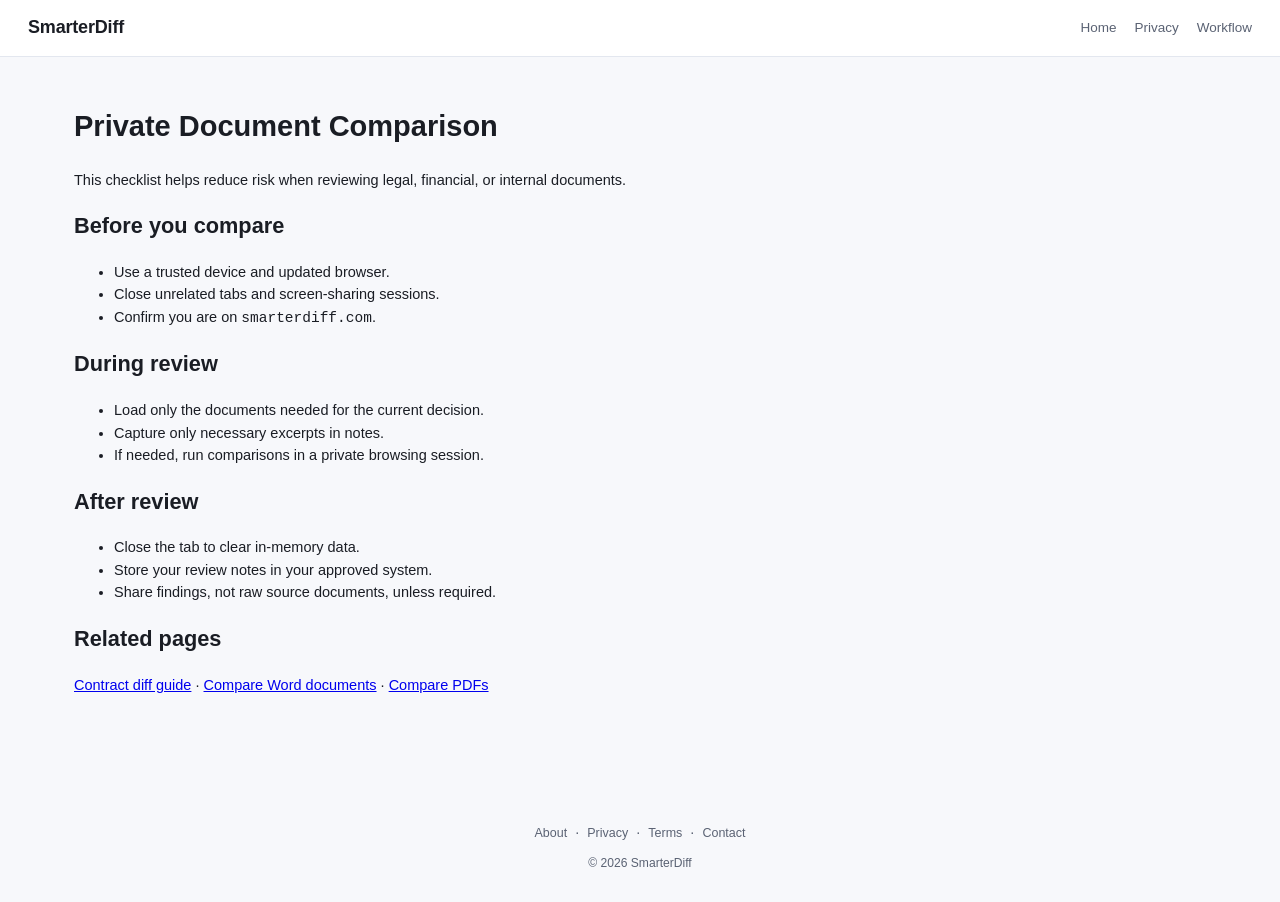
<file: private-document-comparison.html>
<!DOCTYPE html>
<html lang="en">
<head>
<meta charset="UTF-8" />
<meta name="viewport" content="width=device-width, initial-scale=1.0" />
<title>Private Document Comparison Checklist | SmarterDiff</title>
<meta name="description" content="A privacy-focused checklist for comparing sensitive files while minimizing data exposure." />
<link rel="canonical" href="https://smarterdiff.com/private-document-comparison.html" />
<link rel="stylesheet" href="styles.css" />
</head>
<body>
<header class="topbar">
  <div class="brand"><a href="/" style="color:inherit;text-decoration:none;"><span>SmarterDiff</span></a></div>
  <nav class="nav"><a href="/">Home</a><a href="/privacy.html">Privacy</a><a href="/secure-review-workflow.html">Workflow</a></nav>
</header>
<main class="container">
  <h1>Private Document Comparison</h1>
  <p>This checklist helps reduce risk when reviewing legal, financial, or internal documents.</p>

  <h2>Before you compare</h2>
  <ul>
    <li>Use a trusted device and updated browser.</li>
    <li>Close unrelated tabs and screen-sharing sessions.</li>
    <li>Confirm you are on <code>smarterdiff.com</code>.</li>
  </ul>

  <h2>During review</h2>
  <ul>
    <li>Load only the documents needed for the current decision.</li>
    <li>Capture only necessary excerpts in notes.</li>
    <li>If needed, run comparisons in a private browsing session.</li>
  </ul>

  <h2>After review</h2>
  <ul>
    <li>Close the tab to clear in-memory data.</li>
    <li>Store your review notes in your approved system.</li>
    <li>Share findings, not raw source documents, unless required.</li>
  </ul>

  <h2>Related pages</h2>
  <p><a href="/contract-diff-guide.html">Contract diff guide</a> · <a href="/compare-word-documents.html">Compare Word documents</a> · <a href="/compare-pdfs.html">Compare PDFs</a></p>
</main>
<footer class="footer">
  <nav class="footer-nav"><a href="/about.html">About</a> · <a href="/privacy.html">Privacy</a> · <a href="/terms.html">Terms</a> · <a href="/contact.html">Contact</a></nav>
  <small>© 2026 SmarterDiff</small>
</footer>
</body>
</html>
</file>
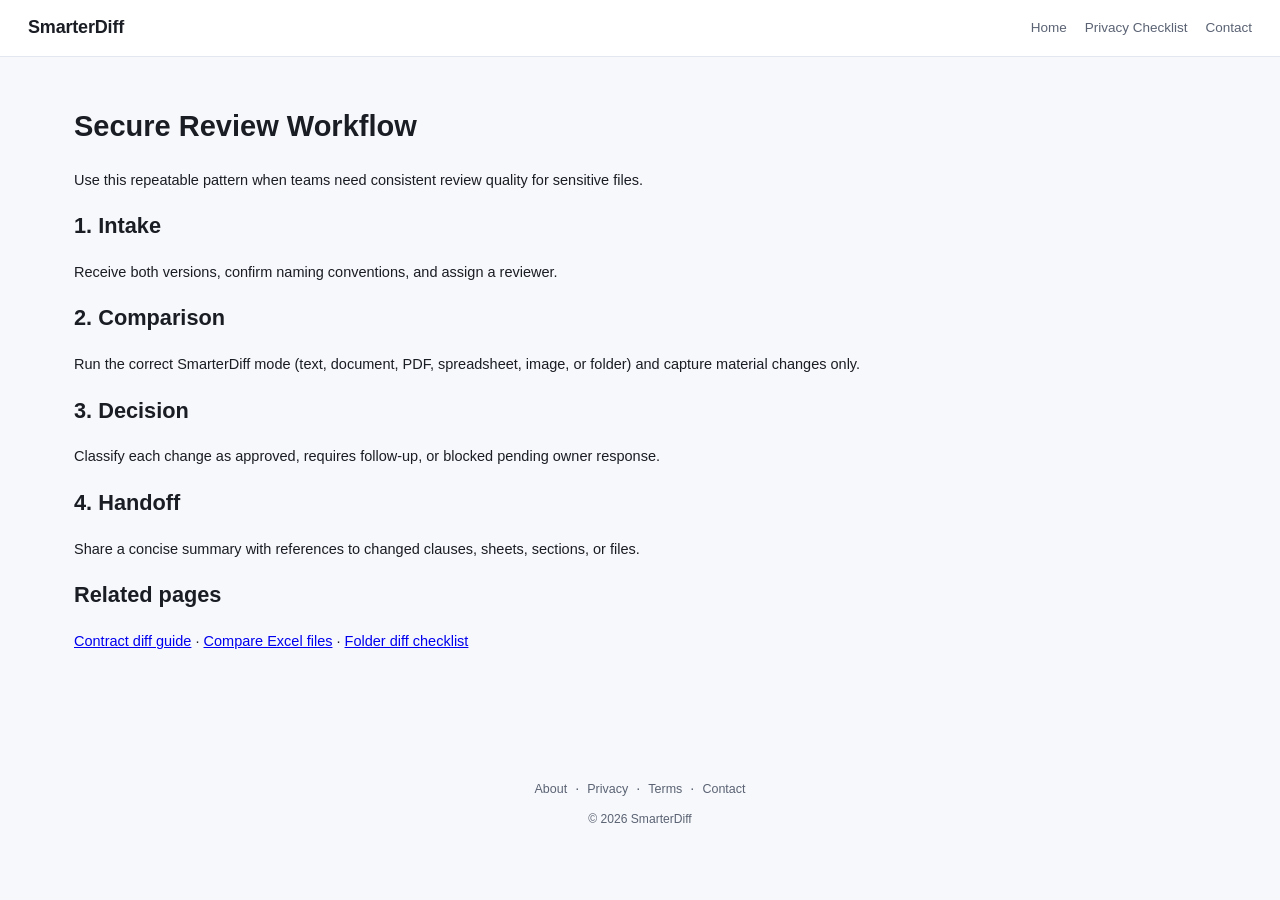
<file: secure-review-workflow.html>
<!DOCTYPE html>
<html lang="en">
<head>
<meta charset="UTF-8" />
<meta name="viewport" content="width=device-width, initial-scale=1.0" />
<title>Secure Review Workflow for Document Diffs | SmarterDiff</title>
<meta name="description" content="An end-to-end workflow for secure, repeatable review of sensitive file revisions." />
<link rel="canonical" href="https://smarterdiff.com/secure-review-workflow.html" />
<link rel="stylesheet" href="styles.css" />
</head>
<body>
<header class="topbar">
  <div class="brand"><a href="/" style="color:inherit;text-decoration:none;"><span>SmarterDiff</span></a></div>
  <nav class="nav"><a href="/">Home</a><a href="/private-document-comparison.html">Privacy Checklist</a><a href="/contact.html">Contact</a></nav>
</header>
<main class="container">
  <h1>Secure Review Workflow</h1>
  <p>Use this repeatable pattern when teams need consistent review quality for sensitive files.</p>
  <h2>1. Intake</h2>
  <p>Receive both versions, confirm naming conventions, and assign a reviewer.</p>
  <h2>2. Comparison</h2>
  <p>Run the correct SmarterDiff mode (text, document, PDF, spreadsheet, image, or folder) and capture material changes only.</p>
  <h2>3. Decision</h2>
  <p>Classify each change as approved, requires follow-up, or blocked pending owner response.</p>
  <h2>4. Handoff</h2>
  <p>Share a concise summary with references to changed clauses, sheets, sections, or files.</p>
  <h2>Related pages</h2>
  <p><a href="/contract-diff-guide.html">Contract diff guide</a> · <a href="/compare-excel-files.html">Compare Excel files</a> · <a href="/folder-diff-checklist.html">Folder diff checklist</a></p>
</main>
<footer class="footer">
  <nav class="footer-nav"><a href="/about.html">About</a> · <a href="/privacy.html">Privacy</a> · <a href="/terms.html">Terms</a> · <a href="/contact.html">Contact</a></nav>
  <small>© 2026 SmarterDiff</small>
</footer>
</body>
</html>
</file>
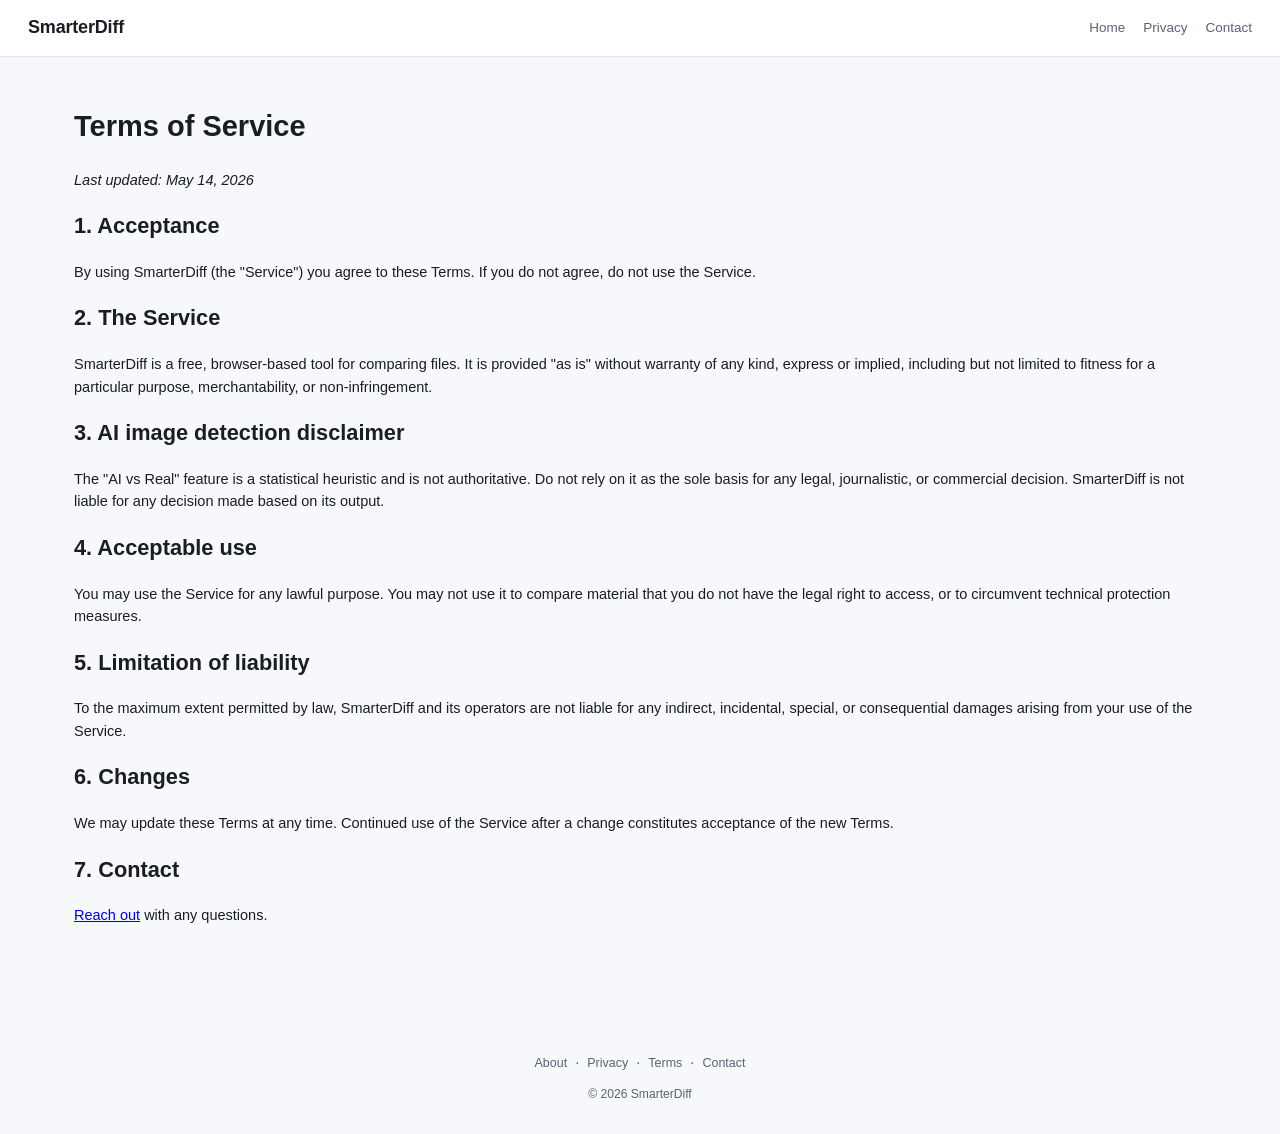
<file: terms.html>
<!DOCTYPE html>
<html lang="en">
<head>
<meta charset="UTF-8" />
<meta name="viewport" content="width=device-width, initial-scale=1.0" />
<title>Terms of Service — SmarterDiff</title>
<meta name="description" content="Terms of service for using SmarterDiff." />
<link rel="canonical" href="https://smarterdiff.com/terms.html" />
<link rel="stylesheet" href="styles.css" />
<script async src="https://pagead2.googlesyndication.com/pagead/js/adsbygoogle.js?client=ca-pub-8966173018783583" crossorigin="anonymous"></script>
</head>
<body>
<header class="topbar">
  <div class="brand"><a href="/" style="color:inherit;text-decoration:none;"><span>SmarterDiff</span></a></div>
  <nav class="nav"><a href="/">Home</a><a href="/privacy.html">Privacy</a><a href="/contact.html">Contact</a></nav>
</header>
<main class="container">
  <h1>Terms of Service</h1>
  <p><em>Last updated: May 14, 2026</em></p>

  <h2>1. Acceptance</h2>
  <p>By using SmarterDiff (the "Service") you agree to these Terms. If you do not agree, do not use the Service.</p>

  <h2>2. The Service</h2>
  <p>
    SmarterDiff is a free, browser-based tool for comparing files. It is provided "as is"
    without warranty of any kind, express or implied, including but not limited to fitness
    for a particular purpose, merchantability, or non-infringement.
  </p>

  <h2>3. AI image detection disclaimer</h2>
  <p>
    The "AI vs Real" feature is a statistical heuristic and is not authoritative. Do not
    rely on it as the sole basis for any legal, journalistic, or commercial decision.
    SmarterDiff is not liable for any decision made based on its output.
  </p>

  <h2>4. Acceptable use</h2>
  <p>
    You may use the Service for any lawful purpose. You may not use it to compare material
    that you do not have the legal right to access, or to circumvent technical protection
    measures.
  </p>

  <h2>5. Limitation of liability</h2>
  <p>
    To the maximum extent permitted by law, SmarterDiff and its operators are not liable
    for any indirect, incidental, special, or consequential damages arising from your
    use of the Service.
  </p>

  <h2>6. Changes</h2>
  <p>
    We may update these Terms at any time. Continued use of the Service after a change
    constitutes acceptance of the new Terms.
  </p>

  <h2>7. Contact</h2>
  <p><a href="/contact.html">Reach out</a> with any questions.</p>
</main>
<footer class="footer">
  <nav class="footer-nav">
    <a href="/about.html">About</a> · <a href="/privacy.html">Privacy</a> · <a href="/terms.html">Terms</a> · <a href="/contact.html">Contact</a>
  </nav>
  <small>© 2026 SmarterDiff</small>
</footer>
</body>
</html>
</file>
<file: styles.css>
/* SmarterDiff — minimal, fast, accessible styling */
:root {
  --bg: #0f1115;
  --panel: #161a22;
  --panel-2: #1c212c;
  --border: #262c38;
  --text: #e6e9ef;
  --muted: #8a93a6;
  --accent: #4f8bff;
  --accent-2: #7bd389;
  --add: #163d2a;
  --add-fg: #7ee2a0;
  --del: #4a1c24;
  --del-fg: #ff8a9a;
  --warn: #b07a1f;
  --danger: #d05656;
}

@media (prefers-color-scheme: light) {
  :root {
    --bg: #f7f8fb;
    --panel: #ffffff;
    --panel-2: #f1f3f8;
    --border: #e3e7ef;
    --text: #1a1d24;
    --muted: #5a6273;
    --add: #defbe6;
    --add-fg: #146c2e;
    --del: #fde2e4;
    --del-fg: #a4243b;
  }
}

* { box-sizing: border-box; }
html, body { margin: 0; padding: 0; }
body {
  background: var(--bg);
  color: var(--text);
  font-family: -apple-system, BlinkMacSystemFont, "Segoe UI", Inter, Roboto, sans-serif;
  font-size: 14.5px;
  line-height: 1.55;
}

.topbar {
  display: flex; align-items: center; justify-content: space-between;
  padding: 14px 28px; border-bottom: 1px solid var(--border);
  background: var(--panel);
  position: sticky; top: 0; z-index: 5;
}
.brand {
  display: flex; align-items: center; gap: 10px;
  font-weight: 700; font-size: 18px; color: var(--accent);
}
.brand span:not(.badge) { color: var(--text); letter-spacing: -0.01em; }
.badge {
  margin-left: 10px;
  font-size: 11px; font-weight: 500;
  background: var(--panel-2); color: var(--muted);
  padding: 4px 8px; border-radius: 999px; border: 1px solid var(--border);
}
.nav a {
  color: var(--muted); margin-left: 18px; text-decoration: none; font-size: 13.5px;
}
.nav a:hover { color: var(--text); }

.container { max-width: 1180px; margin: 0 auto; padding: 28px 24px 80px; }

.hero h1 {
  font-size: 34px; letter-spacing: -0.02em; margin: 8px 0 8px;
}
.hero .lead { color: var(--muted); max-width: 720px; }
.trust-row { display: flex; gap: 8px; flex-wrap: wrap; margin-top: 14px; }
.trust-pill {
  background: var(--panel); border: 1px solid var(--border);
  padding: 6px 10px; border-radius: 999px; font-size: 12.5px; color: var(--muted);
  display: inline-flex; align-items: center; gap: 6px;
}
.dot { width: 8px; height: 8px; border-radius: 50%; background: var(--muted); }
.dot.ok { background: var(--accent-2); }

.tabs {
  display: flex; gap: 4px; margin: 26px 0 0;
  border-bottom: 1px solid var(--border);
  overflow-x: auto;
}
.tab {
  appearance: none; background: transparent; color: var(--muted);
  border: none; padding: 12px 16px; cursor: pointer; font-size: 14px;
  border-bottom: 2px solid transparent;
  white-space: nowrap;
}
.tab:hover { color: var(--text); }
.tab.active { color: var(--text); border-bottom-color: var(--accent); }

.panel {
  display: none; padding: 18px 0;
}
.panel.active { display: block; }

.panel-head {
  display: flex; justify-content: space-between; align-items: center;
  flex-wrap: wrap; gap: 12px; margin-bottom: 14px;
}
.panel-head h2 { font-size: 18px; margin: 0; }
.controls {
  display: flex; gap: 10px; align-items: center; flex-wrap: wrap;
}
.controls label {
  display: inline-flex; gap: 6px; align-items: center;
  color: var(--muted); font-size: 13px;
}
.controls select, .controls input[type="range"] {
  background: var(--panel-2); color: var(--text);
  border: 1px solid var(--border); border-radius: 6px;
  padding: 5px 8px; font-size: 13px;
}
.btn {
  appearance: none; cursor: pointer; border-radius: 8px;
  padding: 8px 14px; font-size: 13.5px; font-weight: 600;
  border: 1px solid var(--border); background: var(--panel);
  color: var(--text); transition: transform .04s ease, background .15s;
}
.btn:hover { background: var(--panel-2); }
.btn:active { transform: translateY(1px); }
.btn.primary { background: var(--accent); border-color: var(--accent); color: white; }
.btn.primary:hover { filter: brightness(1.05); }
.btn.ghost { background: transparent; }

.split {
  display: grid; grid-template-columns: 1fr 1fr; gap: 14px;
}
.split.single { grid-template-columns: 1fr; }

textarea {
  width: 100%; min-height: 220px;
  background: var(--panel); color: var(--text);
  border: 1px solid var(--border); border-radius: 10px;
  padding: 12px; font-family: ui-monospace, SFMono-Regular, Menlo, Consolas, monospace;
  font-size: 13.5px; resize: vertical;
}
textarea:focus { outline: 2px solid var(--accent); outline-offset: 1px; }

.dropzone {
  border: 1.5px dashed var(--border); border-radius: 10px;
  background: var(--panel);
  min-height: 130px; padding: 20px;
  display: flex; flex-direction: column; align-items: center; justify-content: center;
  text-align: center; color: var(--muted);
  cursor: pointer; transition: background .15s, border-color .15s;
}
.dropzone:hover, .dropzone.over { background: var(--panel-2); border-color: var(--accent); color: var(--text); }
.dropzone strong { color: var(--text); }
.dropzone .filename { display: block; margin-top: 6px; font-size: 12px; color: var(--accent); }

.folder-pick { display: block; width: 100%; cursor: pointer; }

.diff-result {
  margin-top: 18px;
  background: var(--panel);
  border: 1px solid var(--border); border-radius: 10px;
  padding: 14px;
  min-height: 60px;
  font-family: ui-monospace, SFMono-Regular, Menlo, Consolas, monospace;
  font-size: 13px;
  white-space: pre-wrap;
  word-break: break-word;
  overflow-x: auto;
}

.diff-line { padding: 2px 6px; border-radius: 4px; }
.diff-add  { background: var(--add); color: var(--add-fg); }
.diff-del  { background: var(--del); color: var(--del-fg); }
.diff-eq   { color: var(--muted); }

.diff-inline-add { background: var(--add); color: var(--add-fg); padding: 0 2px; border-radius: 3px; }
.diff-inline-del { background: var(--del); color: var(--del-fg); padding: 0 2px; border-radius: 3px; text-decoration: line-through; }

.summary {
  display: flex; gap: 12px; flex-wrap: wrap; margin-bottom: 12px;
}
.summary .stat {
  background: var(--panel-2); border: 1px solid var(--border);
  padding: 6px 10px; border-radius: 6px; font-size: 12.5px;
}
.summary .stat b { color: var(--text); }

table.diff {
  border-collapse: collapse; width: 100%;
  font-family: ui-monospace, SFMono-Regular, Menlo, Consolas, monospace; font-size: 12.5px;
}
table.diff th, table.diff td {
  border: 1px solid var(--border); padding: 4px 8px; vertical-align: top;
}
table.diff th { background: var(--panel-2); font-weight: 600; text-align: left; }
table.diff td.changed { background: rgba(255, 200, 0, 0.10); }
table.diff td.added { background: var(--add); color: var(--add-fg); }
table.diff td.removed { background: var(--del); color: var(--del-fg); }
.tag {
  display: inline-block; padding: 2px 6px; border-radius: 4px; font-size: 11px;
  background: var(--panel-2); color: var(--muted); border: 1px solid var(--border);
}
.tag.add { background: var(--add); color: var(--add-fg); border-color: transparent; }
.tag.del { background: var(--del); color: var(--del-fg); border-color: transparent; }
.tag.mod { background: rgba(255,200,0,0.15); color: var(--warn); border-color: transparent; }

.image-canvas-wrap {
  display: grid; grid-template-columns: repeat(auto-fit, minmax(280px, 1fr));
  gap: 14px; margin-top: 8px;
}
.image-canvas-wrap figure {
  margin: 0; background: var(--panel-2); border: 1px solid var(--border);
  border-radius: 8px; padding: 10px;
}
.image-canvas-wrap figcaption { font-size: 12.5px; color: var(--muted); margin-bottom: 6px; }
.image-canvas-wrap canvas, .image-canvas-wrap img {
  width: 100%; height: auto; display: block; border-radius: 6px; background: #111;
}

.slider-wrap {
  position: relative; user-select: none; border-radius: 8px; overflow: hidden;
  background: #111;
}
.slider-wrap canvas { display: block; width: 100%; height: auto; }
.slider-wrap .slider-handle {
  position: absolute; top: 0; bottom: 0; width: 2px; background: var(--accent);
  cursor: ew-resize; box-shadow: 0 0 0 2px rgba(79,139,255,0.4);
}
.slider-wrap .clip { position: absolute; top: 0; bottom: 0; left: 0; overflow: hidden; }
.slider-wrap .clip canvas { width: var(--w); }

.gauge {
  --pct: 0;
  background:
    conic-gradient(var(--accent) calc(var(--pct) * 1%), var(--panel-2) 0);
  width: 140px; height: 140px; border-radius: 50%;
  display: flex; align-items: center; justify-content: center;
  position: relative;
}
.gauge::before {
  content: ""; position: absolute; inset: 12px;
  border-radius: 50%; background: var(--panel);
}
.gauge .gauge-val {
  position: relative; font-size: 22px; font-weight: 700;
}
.ai-grid {
  display: grid; grid-template-columns: 160px 1fr; gap: 18px; align-items: center;
  margin-top: 10px;
}
.ai-meters { display: grid; gap: 10px; }
.meter {
  display: grid; grid-template-columns: 200px 1fr 60px; gap: 10px; align-items: center;
  font-size: 13px;
}
.meter .bar { height: 8px; background: var(--panel-2); border-radius: 999px; overflow: hidden; }
.meter .bar > i { display: block; height: 100%; background: var(--accent); }
.meter .v { color: var(--muted); text-align: right; font-variant-numeric: tabular-nums; }

.caveat {
  color: var(--muted); font-size: 12.5px; margin-top: 8px;
  background: var(--panel-2); border: 1px solid var(--border);
  border-radius: 8px; padding: 10px 12px;
}

.info { margin-top: 56px; padding: 18px 20px; background: var(--panel); border: 1px solid var(--border); border-radius: 10px; }
.info h2 { margin-top: 0; font-size: 18px; }

.footer { text-align: center; padding: 30px; color: var(--muted); }
.footer-nav { margin-bottom: 8px; }
.footer-nav a { color: var(--muted); text-decoration: none; margin: 0 4px; font-size: 12.5px; }
.footer-nav a:hover { color: var(--accent); }

/* AdSense slots — reserved heights prevent CLS, label keeps Google policy happy */
.ad-slot {
  margin: 28px 0;
  min-height: 100px;
  display: flex; align-items: center; justify-content: center;
  background: var(--panel-2);
  border: 1px dashed var(--border);
  border-radius: 10px;
  position: relative;
  overflow: hidden;
  width: 100%;
}
.ad-slot::before {
  content: "Advertisement";
  position: absolute; top: 6px; left: 10px;
  font-size: 10px; color: var(--muted);
  letter-spacing: 0.08em; text-transform: uppercase;
  z-index: 1;
  pointer-events: none;
}
.ad-slot ins.adsbygoogle {
  width: 100%;
  display: block;
  min-width: 250px;
}

/* Banner ads — responsive to mobile/tablet/desktop */
.ad-banner {
  min-height: 120px;
  /* Supports: 320x50, 468x60, 728x90, 970x90 */
}

/* In-content rectangle — optimizes for 300x250, 336x280 */
.ad-in-content {
  min-height: 250px;
  margin: 32px 0;
  /* Supports: 300x250, 336x280, inline fluid ads */
}

/* Pre-footer — flexible height for best performance */
.ad-prefooter {
  min-height: 280px;
  /* Supports: 728x90, 970x90, 300x250, 336x280 */
}

/* Responsive behavior for different viewports */
@media (max-width: 640px) {
  .ad-slot {
    min-height: 90px;
    margin: 20px 0;
  }
  .ad-banner { min-height: 90px; }
  .ad-in-content { min-height: 250px; margin: 24px 0; }
  .ad-prefooter { min-height: 90px; }
}

@media (min-width: 768px) and (max-width: 1024px) {
  .ad-slot {
    min-height: 280px;
  }
  .ad-banner { min-height: 100px; }
  .ad-in-content { min-height: 280px; }
  .ad-prefooter { min-height: 280px; }
}

@media (min-width: 1025px) {
  .ad-slot {
    min-height: 300px;
  }
  .ad-banner { min-height: 120px; }
  .ad-in-content { min-height: 300px; margin: 36px 0; }
  .ad-prefooter { min-height: 300px; }
}

.toast {
  position: fixed; right: 20px; bottom: 20px;
  background: var(--panel); color: var(--text);
  border: 1px solid var(--border); border-radius: 8px;
  padding: 10px 14px; font-size: 13px;
  box-shadow: 0 8px 24px rgba(0,0,0,0.25);
  z-index: 99;
}

@media (max-width: 720px) {
  .split { grid-template-columns: 1fr; }
  .hero h1 { font-size: 26px; }
  .nav a { display: none; }
  /* Hide third ad slot on mobile to improve content-to-ads ratio */
  .ad-prefooter { display: none; }
}

/* Team member grid styling */
.team-members {
  display: grid;
  grid-template-columns: repeat(auto-fit, minmax(280px, 1fr));
  gap: 1.5rem;
  margin: 1.5rem 0;
}

.team-member {
  padding: 1.25rem;
  background: var(--panel-2);
  border-radius: 8px;
  border-left: 4px solid var(--accent);
}

.team-member h4 {
  margin: 0 0 0.5rem 0;
  color: var(--accent);
  font-size: 1.05rem;
  font-weight: 600;
}

.team-member p {
  margin: 0.5rem 0;
  line-height: 1.6;
  color: var(--text);
  font-size: 0.95rem;
}

/* Table styling for benchmarks */
table {
  font-size: 0.95rem;
  width: 100%;
  border-collapse: collapse;
  margin: 1.5rem 0;
}

table thead {
  background: var(--panel-2);
  border-bottom: 2px solid var(--border);
}

table th {
  padding: 0.75rem;
  text-align: left;
  font-weight: 600;
  color: var(--accent);
}

table td {
  padding: 0.75rem;
  border-bottom: 1px solid var(--border);
}

table tr:last-child td {
  border-bottom: none;
}
</file>
